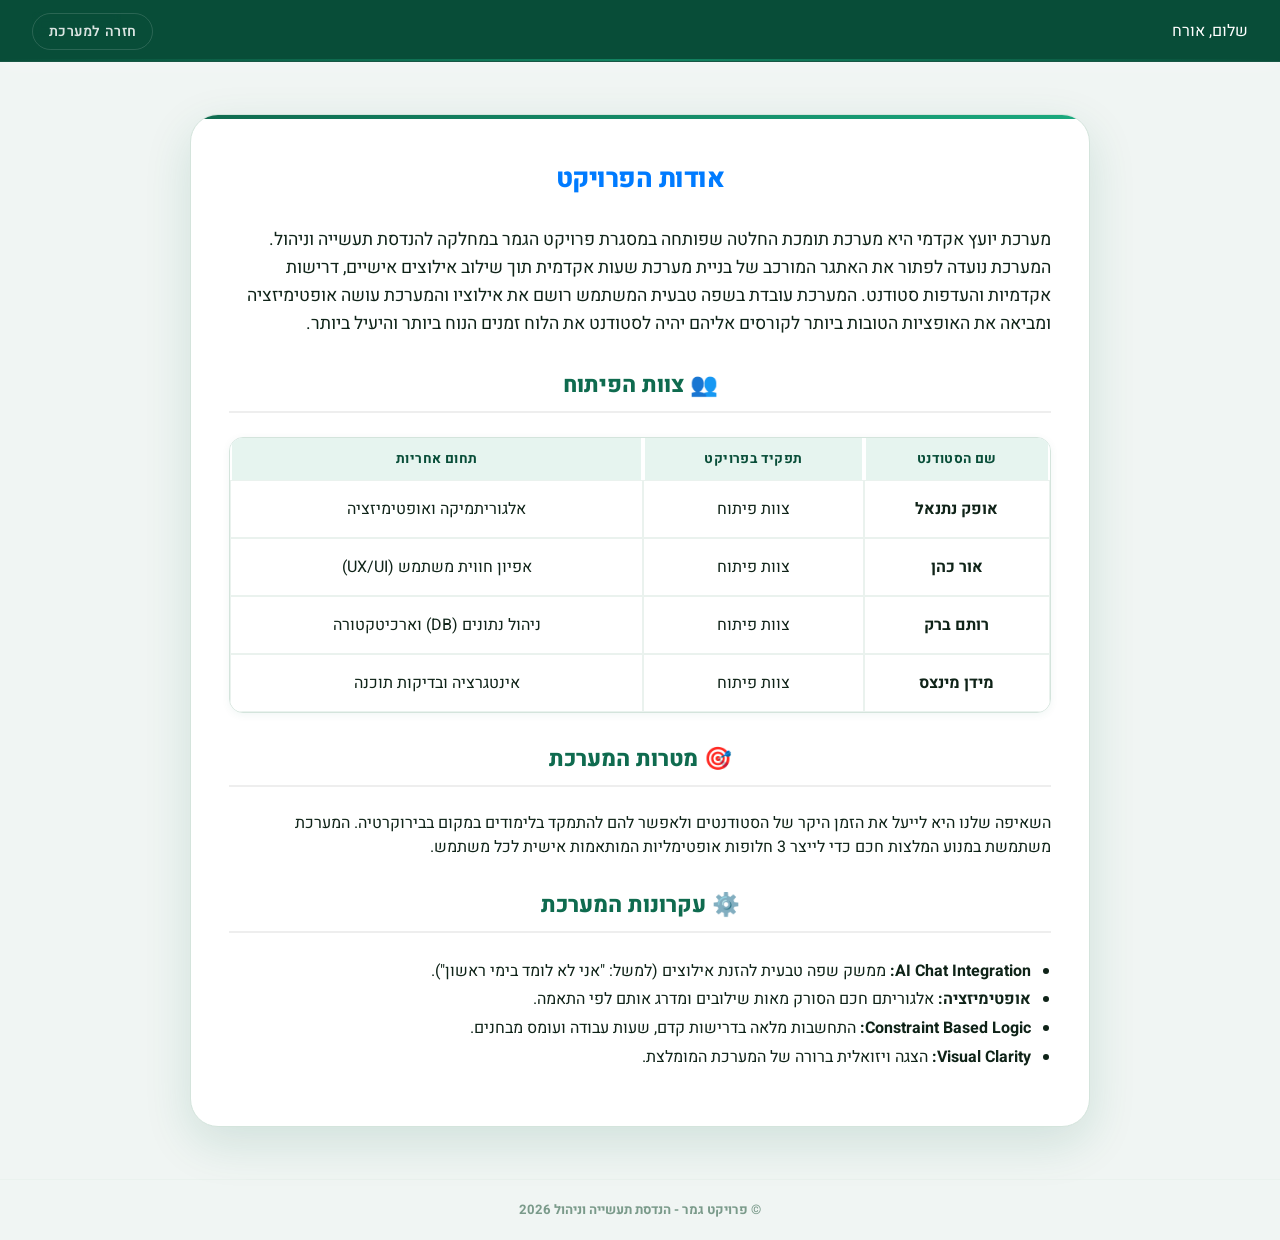
<file: about.html>
<!DOCTYPE html>
<html lang="he" dir="rtl">
<head>
    <meta charset="UTF-8">
    <meta name="viewport" content="width=device-width, initial-scale=1.0">
    <title>אודות המערכת</title>
    <link rel="stylesheet" href="style.css">
</head>
<body>

<div class="navbar">
    <div>שלום, אורח</span></div>
    <div class="nav-links">
        <a href="index.html"> חזרה למערכת</a>
    </div>
</div>

<div class="auth-box" style="max-width: 900px; text-align: right;">
    <h2 style="text-align: center; color: #007bff;">אודות הפרויקט</h2>

    <section style="margin-bottom: 30px;">
        <p style="font-size: 1.1em; line-height: 1.6;">
            מערכת יועץ אקדמי היא מערכת תומכת החלטה שפותחה במסגרת פרויקט הגמר במחלקה להנדסת תעשייה וניהול.
המערכת נועדה לפתור את האתגר המורכב של בניית מערכת שעות אקדמית תוך שילוב אילוצים אישיים, דרישות אקדמיות והעדפות סטודנט.
המערכת עובדת בשפה טבעית המשתמש רושם את אילוציו והמערכת עושה אופטימיזציה ומביאה את האופציות הטובות ביותר לקורסים אליהם יהיה לסטודנט את הלוח זמנים הנוח ביותר והיעיל ביותר.

        </p>
    </section>

    <section style="margin-bottom: 30px;">
        <h3 style="border-bottom: 2px solid #eee; padding-bottom: 10px;">👥 צוות הפיתוח</h3>
        <table class="schedule-table" style="width: 100%; margin-top: 15px;">
            <thead>
                <tr style="background-color: #f0f8ff;">
                    <th>שם הסטודנט</th>
                    <th>תפקיד בפרויקט</th>
                    <th>תחום אחריות</th>
                </tr>
            </thead>
            <tbody>
                <tr>
                    <td><strong>אופק נתנאל</strong></td>
                    <td>צוות פיתוח</td>
                    <td>אלגוריתמיקה ואופטימיזציה</td>
                </tr>
                <tr>
                    <td><strong>אור כהן</strong></td>
                    <td>צוות פיתוח</td>
                    <td>אפיון חווית משתמש (UX/UI)</td>
                </tr>
                <tr>
                    <td><strong>רותם ברק</strong></td>
                    <td>צוות פיתוח</td>
                    <td>ניהול נתונים (DB) וארכיטקטורה</td>
                </tr>
                <tr>
                    <td><strong>מידן מינצס</strong></td>
                    <td>צוות פיתוח</td>
                    <td>אינטגרציה ובדיקות תוכנה</td>
                </tr>
            </tbody>
        </table>
    </section>

    <section style="margin-bottom: 30px;">
        <h3 style="border-bottom: 2px solid #eee; padding-bottom: 10px;">🎯 מטרות המערכת</h3>
        <p>
            השאיפה שלנו היא לייעל את הזמן היקר של הסטודנטים ולאפשר להם להתמקד בלימודים במקום בבירוקרטיה.
            המערכת משתמשת במנוע המלצות חכם כדי לייצר 3 חלופות אופטימליות המותאמות אישית לכל משתמש.
        </p>
    </section>

    <section>
        <h3 style="border-bottom: 2px solid #eee; padding-bottom: 10px;">⚙️ עקרונות המערכת</h3>
        <ul style="list-style-type: disc; padding-right: 20px; line-height: 1.8;">
            <li><strong>AI Chat Integration:</strong> ממשק שפה טבעית להזנת אילוצים (למשל: "אני לא לומד בימי ראשון").</li>
            <li><strong>אופטימיזציה:</strong> אלגוריתם חכם הסורק מאות שילובים ומדרג אותם לפי התאמה.</li>
            <li><strong>Constraint Based Logic:</strong> התחשבות מלאה בדרישות קדם, שעות עבודה ועומס מבחנים.</li>
            <li><strong>Visual Clarity:</strong> הצגה ויזואלית ברורה של המערכת המומלצת.</li>
        </ul>
    </section>
</div>

<footer class="site-footer">
    <p><strong>© פרויקט גמר - הנדסת תעשייה וניהול 2026</strong></p>
</footer>

</body>
</html>
</file>
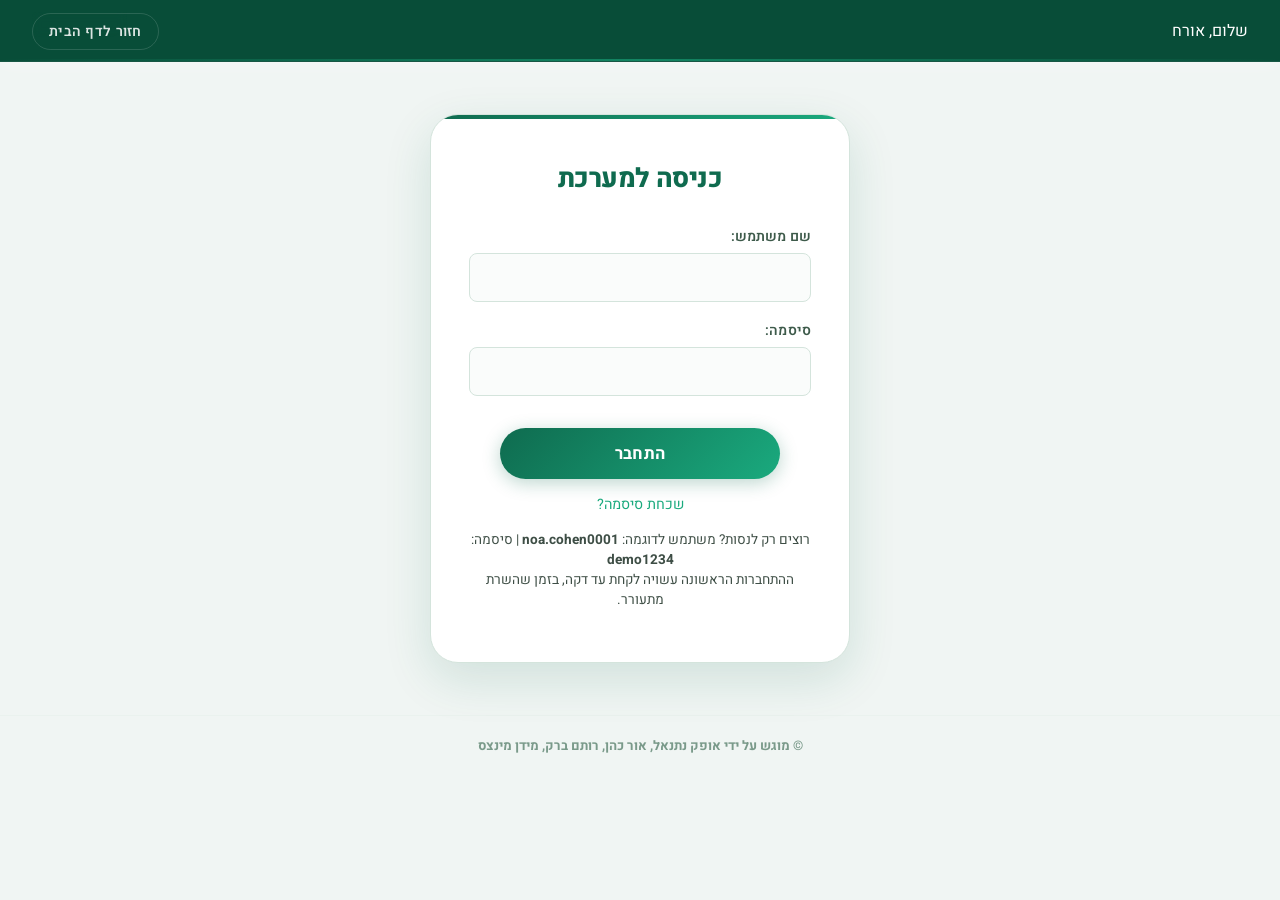
<file: dashboard.html>
<!DOCTYPE html>
<html lang="he" dir="rtl">
<head>
    <meta charset="UTF-8">
    <meta name="viewport" content="width=device-width, initial-scale=1.0">
    <title>מערכת המלצה</title>
    <link rel="stylesheet" href="style.css">
    <script src="config.js"></script>
</head>
<body>

<div class="navbar" style="position: relative;">
    <div style="display: flex; align-items: center; gap: 15px;">
        <button onclick="document.getElementById('history-sidebar').style.right = '0';" style="background: none; border: none; font-size: 28px; cursor: pointer; color: white; padding: 0; line-height: 1; transition: 0.2s;" onmouseover="this.style.color='#a7f3d0'" onmouseout="this.style.color='white'">
            ☰
        </button>
        <div style="font-size: 16px;">
            שלום, <span id="student-greeting" style="font-weight: bold;">טוען נתונים...</span>
        </div>
    </div>

    <div style="position: absolute; left: 50%; transform: translateX(-50%); font-size: 1.25rem; font-weight: bold; white-space: nowrap;">
        Easy Schedule - מערכת המלצה אקדמית חכמה
    </div>

    <div class="nav-links" style="z-index: 2; display: flex; gap: 15px; align-items: center;">
    <a href="analytics.html" style="display: flex; align-items: center; gap: 8px; text-decoration: none; color: white; font-size: 16px; padding: 6px 12px; border-radius: 8px; transition: 0.2s;" onmouseover="this.style.backgroundColor='rgba(255, 255, 255, 0.15)'" onmouseout="this.style.backgroundColor='transparent'">
        אנליטיקה
    </a>
    <a href="profile.html" style="display: flex; align-items: center; gap: 8px; text-decoration: none; color: white; font-size: 16px; padding: 6px 12px; border-radius: 8px; transition: 0.2s;" onmouseover="this.style.backgroundColor='rgba(255, 255, 255, 0.15)'" onmouseout="this.style.backgroundColor='transparent'">
        אזור אישי 
    </a>
    <a href="#" onclick="handleLogout()" style="display: flex; align-items: center; gap: 8px; text-decoration: none; color: white; font-size: 16px; padding: 6px 12px; border-radius: 8px; transition: 0.2s;" onmouseover="this.style.backgroundColor='rgba(255, 255, 255, 0.15)'" onmouseout="this.style.backgroundColor='transparent'">
        יציאה
        <svg xmlns="http://www.w3.org/2000/svg" width="20" height="20" viewBox="0 0 24 24" fill="none" stroke="currentColor" stroke-width="2" stroke-linecap="round" stroke-linejoin="round">
            <path d="M15 3h4a2 2 0 0 1 2 2v14a2 2 0 0 1-2 2h-4"></path>
            <polyline points="8 17 3 12 8 7"></polyline>
            <line x1="3" y1="12" x2="15" y2="12"></line>
        </svg>
    </a>
</div>
</div>
<div class="main-container">

    <div id="chat-section" class="chat-container full-screen" style="background-color: #ffffff;">
    <div class="chat-inner-wrapper" style="width: 100%; height: 100%; display: flex; flex-direction: column;">
        
        <div style="position: relative; margin-bottom: 25px; display: flex; flex-direction: column; align-items: center;">
            <button id="expand-chat-btn" onclick="toggleChatFullScreen()" style="display: none; position: absolute; left: 0; top: 0; background: #ffffff; color: var(--primary-green); border: 1px solid #e2e8f0; border-radius: 8px; width: 36px; height: 36px; font-size: 18px; cursor: pointer; align-items: center; justify-content: center; transition: 0.2s; box-shadow: 0 1px 3px rgba(0,0,0,0.03);" title="הגדל למסך מלא" onmouseover="this.style.background='#f8fafc'" onmouseout="this.style.background='#ffffff'">
    ⛶
</button>

            <h3 style="margin: 0 0 10px 0; color: var(--text-main); font-size: 16px; font-weight: bold;">בחר סמסטר</h3>

            <div class="semester-buttons-group" style="display: flex; gap: 5px; justify-content: center; background: #ffffff; padding: 5px; border-radius: 12px; border: 1px solid #e2e8f0; width: fit-content;">
                <button class="semester-btn active" onclick="setSemester('א', this)" style="border: none; margin: 0; padding: 10px 24px;">סמסטר א'</button>
                <button class="semester-btn" onclick="setSemester('ב', this)" style="border: none; margin: 0; padding: 10px 24px;">סמסטר ב'</button>
                <button class="semester-btn" onclick="setSemester('קיץ', this)" style="border: none; margin: 0; padding: 10px 24px;">סמסטר קיץ</button>
            </div>
        </div>           
            <div id="chat-history" class="chat-history">
                <div class="message system-message" style="background:#e3f2fd; padding:10px; border-radius:8px;">
                   שלום אני צ'אמפר הצ'אט בוט האישי שלך  <br>
                    מתי אתה מעדיף ללמוד? האם יש ימים שאתה עובד בהם?
                </div>
            </div>

            <div class="chat-input-area" style="display: flex; gap: 12px; align-items: center; background: #ffffff; padding: 8px 12px; border-radius: 16px; border: 1px solid #e2e8f0; margin-top: auto;">
                <textarea id="user-input" placeholder="תכתוב/י כאן את האילוצים..." style="flex-grow: 1; border: none; background: #f8fafc; padding: 15px 20px; border-radius: 12px; resize: none; outline: none; font-family: inherit; font-size: 15px; height: 50px; box-sizing: border-box;"></textarea>
                
                <button onclick="addMessage()" style="background-color: var(--primary-green); color: white; border: none; border-radius: 12px; width: 50px; height: 50px; display: flex; justify-content: center; align-items: center; cursor: pointer; transition: 0.2s; padding: 0;" onmouseover="this.style.backgroundColor='var(--secondary-green)'" onmouseout="this.style.backgroundColor='var(--primary-green)'">
                    <svg xmlns="http://www.w3.org/2000/svg" width="22" height="22" viewBox="0 0 24 24" fill="none" stroke="currentColor" stroke-width="2" stroke-linecap="round" stroke-linejoin="round" style="transform: scaleX(-1); margin-right: 3px;">
                        <line x1="22" y1="2" x2="11" y2="13"></line>
                        <polygon points="22 2 15 22 11 13 2 9 22 2"></polygon>
                    </svg>
                </button>
            </div>

            <button id="generate-btn" class="generate-btn" onclick="showSchedule()" style="display: none;">
            </button>
        </div>
    </div>

    <div id="schedule-section" class="schedule-container hidden">
        
<div style="position: relative; margin-bottom: 25px; display: flex; flex-direction: column; align-items: center;">
            
            <button id="expand-schedule-btn" onclick="toggleScheduleFullScreen()" style="position: absolute; left: 0; top: 0; background: #ffffff; color: var(--primary-green); border: 1px solid #e2e8f0; border-radius: 8px; width: 36px; height: 36px; font-size: 18px; cursor: pointer; display: flex; align-items: center; justify-content: center; transition: 0.2s; box-shadow: 0 1px 3px rgba(0,0,0,0.03);" title="הגדל למסך מלא" onmouseover="this.style.background='#f8fafc'" onmouseout="this.style.background='#ffffff'">
    ⛶
</button>
            
            <div style="background-color: rgba(21, 122, 92, 0.1); border: 1px solid rgba(21, 122, 92, 0.2); color: var(--primary-green); padding: 8px 30px; border-radius: 50px; font-weight: bold; font-size: 18px; margin-bottom: 20px;">
                בחר את החלופה המועדפת עליך
            </div>

            <div class="alternatives-tabs">
                <button id="tab-alt1" class="tab-button active" onclick="showAlternative('alt1')">חלופה 1</button>
                <button id="tab-alt2" class="tab-button" onclick="showAlternative('alt2')">חלופה 2</button>
                <button id="tab-alt3" class="tab-button" onclick="showAlternative('alt3')">חלופה 3</button>
            </div>
            
        </div>

        <div id="alt1" class="alternative-content active"></div>    
        <div id="alt2" class="alternative-content"></div>
        <div id="alt3" class="alternative-content"></div>

<div class="load-summary-panel" style="margin-top: 30px; background: transparent; padding: 0; border: none; box-shadow: none;">
            
            <div style="background: #ffffff; border-radius: 12px; border: 1px solid #e2e8f0; margin-bottom: 20px; overflow: hidden;">
                <div style="padding: 12px 20px; border-bottom: 1px solid #bfdbfe; display: flex; align-items: center; justify-content: space-between; background: #eff6ff;">
    <h4 style="margin: 0; font-size: 15px; color: #1e293b; font-weight: bold; display: flex; align-items: center; gap: 8px;">
        <svg xmlns="http://www.w3.org/2000/svg" width="18" height="18" viewBox="0 0 24 24" fill="none" stroke="#2563eb" stroke-width="2" stroke-linecap="round" stroke-linejoin="round"><path d="M4 19.5v-15A2.5 2.5 0 0 1 6.5 2H20v20H6.5a2.5 2.5 0 0 1 0-5H20"/></svg>
        הרכב ציון בקורסים
        <span id="grades-course-count" style="font-size: 14px; font-weight: 600; color: #2563eb; margin-right: 5px;"></span>
    </h4>
</div>
                <div style="overflow-x: auto;">
                    <table style="width: 100%; border-collapse: collapse; text-align: right;">
                        <thead>
                            <tr style="border-bottom: 1px solid #e2e8f0; background: #ffffff;">
                                <th style="padding: 15px 20px; color: #1e293b; font-weight: bold; font-size: 13px;">קורס</th>
                                <th style="padding: 15px; color: #1e293b; font-weight: bold; font-size: 13px; text-align: center;">נ"ז</th>
                                <th style="padding: 15px; color: #1e293b; font-weight: bold; font-size: 13px; text-align: center;"><svg style="vertical-align: middle; margin-left: 4px;" xmlns="http://www.w3.org/2000/svg" width="14" height="14" viewBox="0 0 24 24" fill="none" stroke="currentColor" stroke-width="2" stroke-linecap="round" stroke-linejoin="round"><path d="M14 2H6a2 2 0 0 0-2 2v16a2 2 0 0 0 2 2h12a2 2 0 0 0 2-2V8z"></path><polyline points="14 2 14 8 20 8"></polyline><line x1="16" y1="13" x2="8" y2="13"></line><line x1="16" y1="17" x2="8" y2="17"></line><polyline points="10 9 9 9 8 9"></polyline></svg> מבחן סופי</th>
                                <th style="padding: 15px; color: #1e293b; font-weight: bold; font-size: 13px; text-align: center;"><svg style="vertical-align: middle; margin-left: 4px;" xmlns="http://www.w3.org/2000/svg" width="14" height="14" viewBox="0 0 24 24" fill="none" stroke="currentColor" stroke-width="2" stroke-linecap="round" stroke-linejoin="round"><path d="M14 2H6a2 2 0 0 0-2 2v16a2 2 0 0 0 2 2h12a2 2 0 0 0 2-2V8z"></path><polyline points="14 2 14 8 20 8"></polyline><line x1="16" y1="13" x2="8" y2="13"></line><line x1="16" y1="17" x2="8" y2="17"></line><polyline points="10 9 9 9 8 9"></polyline></svg> בוחן אמצע</th>
                                <th style="padding: 15px; color: #1e293b; font-weight: bold; font-size: 13px; text-align: center;"><svg style="vertical-align: middle; margin-left: 4px;" xmlns="http://www.w3.org/2000/svg" width="14" height="14" viewBox="0 0 24 24" fill="none" stroke="currentColor" stroke-width="2" stroke-linecap="round" stroke-linejoin="round"><path d="M14.7 6.3a1 1 0 0 0 0 1.4l1.6 1.6a1 1 0 0 0 1.4 0l3.77-3.77a6 6 0 0 1-7.94 7.94l-6.91 6.91a2.12 2.12 0 0 1-3-3l6.91-6.91a6 6 0 0 1 7.94-7.94l-3.76 3.76z"></path></svg>פרויקט</th>
                                <th style="padding: 15px; color: #1e293b; font-weight: bold; font-size: 13px; text-align: center;"><svg style="vertical-align: middle; margin-left: 4px;" xmlns="http://www.w3.org/2000/svg" width="14" height="14" viewBox="0 0 24 24" fill="none" stroke="currentColor" stroke-width="2" stroke-linecap="round" stroke-linejoin="round"><path d="M16 4h2a2 2 0 0 1 2 2v14a2 2 0 0 1-2 2H6a2 2 0 0 1-2-2V6a2 2 0 0 1 2-2h2"></path><rect x="8" y="2" width="8" height="4" rx="1" ry="1"></rect></svg> מטלות</th>
                            </tr>
                        </thead>
                        <tbody id="grades-table-body"></tbody>
                    </table>
                </div>
            </div>

            <div style="background: #ffffff; border-radius: 12px; border: 1px solid #e2e8f0; overflow: hidden;">
                <div style="padding: 12px 20px; border-bottom: 1px solid #e2e8f0; display: flex; align-items: center; justify-content: space-between; background: #fffafb;">
                    <h4 style="margin: 0; font-size: 15px; color: #080808; font-weight: bold; display: flex; align-items: center; gap: 8px;">
                        <svg xmlns="http://www.w3.org/2000/svg" width="18" height="18" viewBox="0 0 24 24" fill="none" stroke="currentColor" stroke-width="2" stroke-linecap="round" stroke-linejoin="round"><rect x="3" y="4" width="18" height="18" rx="2" ry="2"></rect><line x1="16" y1="2" x2="16" y2="6"></line><line x1="8" y1="2" x2="8" y2="6"></line><line x1="3" y1="10" x2="21" y2="10"></line></svg>
                        לוח מבחנים
                        <span id="exams-course-count" style="font-size: 14px; font-weight: 600; color: #e11d48; margin-right: 5px;"></span>
                    </h4>
                </div>
                <div style="overflow-x: auto;">
                    <table style="width: 100%; border-collapse: collapse; text-align: right;">
                       <thead>
                            <tr style="border-bottom: 1px solid #e2e8f0; background: #ffffff;">
                                <th style="padding: 15px 20px; color: #1e293b; font-weight: bold; font-size: 13px;">קורס</th>
                                <th style="padding: 15px; color: #1e293b; font-weight: bold; font-size: 13px; text-align: center;"><svg style="vertical-align: middle; margin-left: 4px;" xmlns="http://www.w3.org/2000/svg" width="14" height="14" viewBox="0 0 24 24" fill="none" stroke="currentColor" stroke-width="2" stroke-linecap="round" stroke-linejoin="round"><path d="M12 20h9"></path><path d="M16.5 3.5a2.121 2.121 0 0 1 3 3L7 19l-4 1 1-4L16.5 3.5z"></path></svg> מועד א'</th>
                                <th style="padding: 15px; color: #1e293b; font-weight: bold; font-size: 13px; text-align: center;"><svg style="vertical-align: middle; margin-left: 4px;" xmlns="http://www.w3.org/2000/svg" width="14" height="14" viewBox="0 0 24 24" fill="none" stroke="currentColor" stroke-width="2" stroke-linecap="round" stroke-linejoin="round"><circle cx="12" cy="12" r="10"></circle><polyline points="12 6 12 12 16 14"></polyline></svg> מרווח</th>
                                <th style="padding: 15px; color: #1e293b; font-weight: bold; font-size: 13px; text-align: center;"><svg style="vertical-align: middle; margin-left: 4px;" xmlns="http://www.w3.org/2000/svg" width="14" height="14" viewBox="0 0 24 24" fill="none" stroke="currentColor" stroke-width="2" stroke-linecap="round" stroke-linejoin="round"><path d="M12 20h9"></path><path d="M16.5 3.5a2.121 2.121 0 0 1 3 3L7 19l-4 1 1-4L16.5 3.5z"></path></svg> מועד ב'</th>
                                <th style="padding: 15px; color: #1e293b; font-weight: bold; font-size: 13px; text-align: center;"><svg style="vertical-align: middle; margin-left: 4px;" xmlns="http://www.w3.org/2000/svg" width="14" height="14" viewBox="0 0 24 24" fill="none" stroke="currentColor" stroke-width="2" stroke-linecap="round" stroke-linejoin="round"><circle cx="12" cy="12" r="10"></circle><polyline points="12 6 12 12 16 14"></polyline></svg> מרווח</th>
                            </tr>
                        </thead>
                        <tbody id="exams-table-body"></tbody>
                    </table>
                </div>
            </div>
        </div>

    </div> </div>
    <div id="history-sidebar" style="width: 280px; background-color: #1e1e1e; border-left: 1px solid #333; padding: 15px; height: 100vh; position: fixed; right: -320px; top: 0; overflow-y: auto; font-family: Arial, sans-serif; z-index: 2000; transition: right 0.3s ease-in-out; color: #e0e0e0; box-shadow: -5px 0 15px rgba(0,0,0,0.5);" dir="rtl">

    <button onclick="document.getElementById('history-sidebar').style.right = '-320px';" style="background: none; border: none; font-size: 1.8rem; cursor: pointer; float: left; color: #888; transition: 0.2s;" onmouseover="this.style.color='#fff'" onmouseout="this.style.color='#888'">
        &times;
    </button>

   <h3 style="margin-top: 10px; color: #fff; font-size: 1.1rem; border-bottom: 1px solid #333; padding-bottom: 15px; margin-bottom: 20px; text-align: center;">
        <span style="font-size: 1.2rem; margin-left: 5px;"></span> צ'אטים קודמים
    </h3>

    <button onclick="startNewSession()" style="width: 100%; background-color: var(--primary-green); color: white; border: none; padding: 12px; border-radius: 8px; font-weight: bold; font-size: 15px; cursor: pointer; transition: 0.2s; margin-bottom: 20px;" onmouseover="this.style.backgroundColor='var(--secondary-green)'" onmouseout="this.style.backgroundColor='var(--primary-green)'">
    שיחה חדשה
</button>

    <ul id="history-list" style="list-style-type: none; padding: 0; margin: 0;">
        <li style="background-color: transparent; border-radius: 8px; padding: 12px; margin-bottom: 5px; cursor: pointer; transition: background 0.2s;" onmouseover="this.style.backgroundColor='#333'" onmouseout="this.style.backgroundColor='transparent'">
            <div style="color: #e0e0e0; font-size: 0.95rem; white-space: nowrap; overflow: hidden; text-overflow: ellipsis;">
                 בניית מערכת - אופציה א'
            </div>
            <div style="font-size: 0.75rem; color: #888; margin-top: 5px;">היום, 14:30</div>
        </li>

        <li style="background-color: transparent; border-radius: 8px; padding: 12px; margin-bottom: 5px; cursor: pointer; transition: background 0.2s;" onmouseover="this.style.backgroundColor='#333'" onmouseout="this.style.backgroundColor='transparent'">
            <div style="color: #e0e0e0; font-size: 0.95rem; white-space: nowrap; overflow: hidden; text-overflow: ellipsis;">
                 מערכת סמסטר ב'
            </div>
            <div style="font-size: 0.75rem; color: #888; margin-top: 5px;">24/02/2026</div>
        </li>
    </ul>
</div>
 <script>
// --- 1. ארון התיקיות שלנו: ניהול נפרד לכל סמסטר ---
    let currentSemester = 1;

    let semesterData = {
        1: { history: [], chatHTML: `<div style="text-align: center; margin-top: 0px;"><h3 style="color: var(--primary-green); font-size: 20px; margin-bottom: 8px;">היי, אני העוזר שלך לסמסטר א'</h3><p style="color: var(--text-muted); font-size: 16px; margin-top: 0;">ספר לי על האילוצים שלך ואבנה לך מערכת</p></div>`, schedulesData: null, titles: null, sessionId: null },
        2: { history: [], chatHTML: `<div style="text-align: center; margin-top: 0px;"><h3 style="color: var(--primary-green); font-size: 20px; margin-bottom: 8px;">היי, אני העוזר שלך לסמסטר ב'</h3><p style="color: var(--text-muted); font-size: 16px; margin-top: 0;">ספר לי על האילוצים שלך ואבנה לך מערכת</p></div>`, schedulesData: null, titles: null, sessionId: null },
        3: { history: [], chatHTML: `<div style="text-align: center; margin-top: 0px;"><h3 style="color: var(--primary-green); font-size: 20px; margin-bottom: 8px;">היי, אני העוזר שלך לסמסטר קיץ</h3><p style="color: var(--text-muted); font-size: 16px; margin-top: 0;">ספר לי על האילוצים שלך ואבנה לך מערכת</p></div>`, schedulesData: null, titles: null, sessionId: null }
    };

    function setSemester(semName, btnElement) {
        const historyDiv = document.getElementById('chat-history');
        semesterData[currentSemester].chatHTML = historyDiv.innerHTML;

        if (semName === 'א') currentSemester = 1;
        else if (semName === 'ב') currentSemester = 2;
        else if (semName === 'קיץ') currentSemester = 3;

        document.querySelectorAll('.semester-btn').forEach(btn => btn.classList.remove('active'));
        btnElement.classList.add('active');

        historyDiv.innerHTML = semesterData[currentSemester].chatHTML;
        historyDiv.scrollTop = historyDiv.scrollHeight;

        const data = semesterData[currentSemester].schedulesData;
        
        // אם יש מערכת שמורה לסמסטר הזה - מציגים אותה (מסך מפוצל)
        if (data) {
            const currentTitles = semesterData[currentSemester].titles;
            if (currentTitles) {
                document.getElementById('tab-alt1').innerText = currentTitles.alt1 || "חלופה 1";
                document.getElementById('tab-alt2').innerText = currentTitles.alt2 || "חלופה 2";
                document.getElementById('tab-alt3').innerText = currentTitles.alt3 || "חלופה 3";
            }
            if (data.alt1) renderScheduleTable(data.alt1, 'alt1');
            if (data.alt2) renderScheduleTable(data.alt2, 'alt2');
            if (data.alt3) renderScheduleTable(data.alt3, 'alt3');
            renderGrades(semesterData[currentSemester].gradesData || []);
            renderExams(semesterData[currentSemester].examsData || []);
            showSchedule();
            showAlternative('alt1');
        } 
        // אם אין מערכת לסמסטר הזה (שיחה חדשה) - ממרכזים את הצ'אט!
        else {
            const scheduleSection = document.getElementById('schedule-section');
            const chatSection = document.getElementById('chat-section');
            const generateBtn = document.getElementById('generate-btn');
            const container = document.querySelector('.main-container');
            const resizer = document.getElementById('drag-resizer');
            const expandBtn = document.getElementById('expand-chat-btn');
            
            if (generateBtn) {
                generateBtn.innerHTML = "✨ סיימתי, צור לי מערכת!";
                generateBtn.style.background = "var(--primary-green)";
            }
            
            // מעלים כפתורי הרחבה
            if (expandBtn) expandBtn.style.display = 'none';

            // מבטל את הפיצול ומעלים את המערכת ופס הגרירה
            if (container) container.style.display = 'block'; 
            if (scheduleSection) scheduleSection.style.display = 'none';
            if (resizer) resizer.style.display = 'none';

            // ממרכז את הצ'אט
            if (chatSection) {
                chatSection.style.display = 'block';
                chatSection.style.width = '100%';
                chatSection.style.maxWidth = '800px'; 
                chatSection.style.margin = '0 auto'; 
                chatSection.style.minWidth = '0';
            }
        }
        
        // מעדכן את תפריט ההיסטוריה השחור כך שיציג רק את השיחות של הסמסטר שנבחר
        if (typeof renderHistoryList === 'function') {
            renderHistoryList(); 
        }
    }

  function showSchedule() {
        const scheduleSection = document.getElementById('schedule-section');
        const chatSection = document.getElementById('chat-section');
        const generateBtn = document.getElementById('generate-btn');
        
        // מוודאים שאנחנו מסירים מחלקות CSS שאולי מפריעות
        chatSection.classList.remove('full-screen');
        chatSection.classList.remove('hidden');
        scheduleSection.classList.remove('hidden');
        scheduleSection.classList.remove('full-screen');
        
        // קוראים לפונקציית האיפוס שמנקה שינויים מהכפתורים
        resetSplitScreen();

        if (generateBtn) generateBtn.style.background = "#6c757d";

        // מציגים את שני הכפתורים
        const expandChatBtn = document.getElementById('expand-chat-btn');
        if (expandChatBtn) expandChatBtn.style.display = 'flex';

        const expandScheduleBtn = document.getElementById('expand-schedule-btn');
        if (expandScheduleBtn) expandScheduleBtn.style.display = 'flex';
    }

    function showAlternative(id) {
        document.querySelectorAll('.alternative-content').forEach(d => d.classList.remove('active'));
        document.querySelectorAll('.tab-button').forEach(b => b.classList.remove('active'));
        const selectedContent = document.getElementById(id);
        if (selectedContent) selectedContent.classList.add('active');
        const tabButton = document.getElementById('tab-' + id);
        if (tabButton) tabButton.classList.add('active');
    }

   async function sendToGemini(text) {
        try {
            let currentStudentId = null;
            const storedUser = localStorage.getItem('currentUser');
            if (storedUser) {
                const user = JSON.parse(storedUser);
                currentStudentId = user.student_id || user.id || user.studentId; 
            }

            const response = await fetch(`${API_BASE}/api/chat`, {
                method: 'POST',
                headers: { 'Content-Type': 'application/json' },
                body: JSON.stringify({ 
                    message: text,
                    history: semesterData[currentSemester].history, 
                    semester: currentSemester,
                    student_id: currentStudentId ? parseInt(currentStudentId) : null,
                    session_id: semesterData[currentSemester].sessionId
                })
            });

            if (!response.ok) return { reply: "מתנצל, עומס זמני", session_id: null };
            
            // --- התיקון מתחיל כאן ---
            const data = await response.json(); // שומרים את התשובה במשתנה במקום להחזיר מיד
            
            // בודקים אם לפני ההודעה הזו לא היה לנו מזהה (כלומר - זו ההודעה הראשונה בשיחה החדשה!)
            const isNewSession = !semesterData[currentSemester].sessionId;
            
            if (isNewSession && data.session_id && currentStudentId) {
                // מושכים ברקע את היסטוריית השיחות המעודכנת
                fetch(`${API_BASE}/api/history/${currentStudentId}`)
                    .then(res => res.json())
                    .then(sessions => {
                        if (typeof renderHistoryList === 'function') {
                            renderHistoryList(sessions); 
                            
                            // --- הפתרון: השהיה קטנטנה כדי שהדפדפן יספיק לצייר את השורה ---
                            setTimeout(() => {
                                // קודם נוודא ששום שורה אחרת לא מסומנת
                                document.querySelectorAll('.history-list-item').forEach(li => {
                                    li.style.backgroundColor = 'transparent';
                                    li.style.borderRightColor = 'transparent';
                                });
                                
                                // עכשיו נמצא את השיחה החדשה ונצבע אותה בדיוק כמו בתמונה!
                                const activeItem = document.getElementById(`history-item-${data.session_id}`);
                                if (activeItem) {
                                    activeItem.style.backgroundColor = '#333';
                                    activeItem.style.borderRightColor = 'var(--primary-green)';
                                }
                            }, 50); // 50 אלפיות השנייה עושות את כל ההבדל
                            // -------------------------------------------------------------
                        }
                    })
                    .catch(err => console.error("שגיאה ברענון היסטוריה:", err));
            }
            
            return data; // מחזירים את התשובה להמשך הטיפול הרגיל
            // --- התיקון מסתיים כאן ---

        } catch (error) {
            return { reply: "שגיאת תקשורת.", session_id: null };
        }
    }

    async function addMessage() {
        const input = document.getElementById('user-input');
        const historyDiv = document.getElementById('chat-history');
        const userText = input.value;

        if(!userText) return; 

       const userMsg = document.createElement('div');
        userMsg.className = 'message user-message';
        userMsg.innerText = userText;
        historyDiv.appendChild(userMsg);
        
        input.value = "";
        historyDiv.scrollTop = historyDiv.scrollHeight;

        const loadingMsg = document.createElement('div');
        loadingMsg.innerText = "מקליד...";
        loadingMsg.style.cssText = "color:#888; font-size:12px;";
        historyDiv.appendChild(loadingMsg);

        const serverData = await sendToGemini(userText);
        const botReply = serverData.reply || serverData;
        if (serverData.session_id) semesterData[currentSemester].sessionId = serverData.session_id;

        historyDiv.removeChild(loadingMsg);

        let displayText = botReply; 
        let newSchedules = null; 

        const jsonMatch = botReply.match(/```json([\s\S]*?)```/);
        if (jsonMatch) {
            try {
                const parsedData = JSON.parse(jsonMatch[1].trim()); 
                displayText = parsedData.text || "הנה המערכות שבניתי עבורך:"; 
                newSchedules = parsedData.schedules; 
                
                semesterData[currentSemester].schedulesData = newSchedules;
                semesterData[currentSemester].titles = parsedData.titles;
                semesterData[currentSemester].gradesData = parsedData.gradeDistribution;
                semesterData[currentSemester].examsData = parsedData.exams;

                if (parsedData.gradeDistribution) renderGrades(parsedData.gradeDistribution);
                if (parsedData.exams) renderExams(parsedData.exams);
            } catch (e) {}
        }

        const botMsg = document.createElement('div');
        botMsg.className = 'message system-message';
        botMsg.innerText = displayText; 
        historyDiv.appendChild(botMsg);

        semesterData[currentSemester].history.push({ role: "user", parts: [{ text: userText }] });
        semesterData[currentSemester].history.push({ role: "model", parts: [{ text: botReply }] });
        semesterData[currentSemester].chatHTML = historyDiv.innerHTML;
        historyDiv.scrollTop = historyDiv.scrollHeight;

        if (newSchedules) {
            const currentTitles = semesterData[currentSemester].titles;
            if (currentTitles) {
                document.getElementById('tab-alt1').innerText = currentTitles.alt1 || "חלופה 1";
                document.getElementById('tab-alt2').innerText = currentTitles.alt2 || "חלופה 2";
                document.getElementById('tab-alt3').innerText = currentTitles.alt3 || "חלופה 3";
            }
            if (newSchedules.alt1) renderScheduleTable(newSchedules.alt1, 'alt1');
            if (newSchedules.alt2) renderScheduleTable(newSchedules.alt2, 'alt2');
            if (newSchedules.alt3) renderScheduleTable(newSchedules.alt3, 'alt3');
            showSchedule(); 
            showAlternative('alt1'); 
            if (typeof loadHistorySidebar === 'function') loadHistorySidebar();
        }
    }

   function renderScheduleTable(scheduleData, containerId, isSaved = false) {
        const colors = ['#0d6efd', '#198754', '#6f42c1', '#fd7e14', '#d63384', '#20c997', '#ffc107', '#0dcaf0'];
        const courseColors = {};
        let colorIndex = 0;
        const uniqueCourses = new Set();
        let totalWeeklyHours = 0;

        scheduleData.forEach(item => {
            if (!courseColors[item.courseName]) {
                courseColors[item.courseName] = colors[colorIndex % colors.length];
                colorIndex++;
            }
            uniqueCourses.add(item.courseName);
            const startH = parseInt(item.startTime.split(':')[0], 10);
            const startM = parseInt(item.startTime.split(':')[1], 10);
            const endH = parseInt(item.endTime.split(':')[0], 10);
            const endM = parseInt(item.endTime.split(':')[1], 10);
            const totalMinutes = ((endH * 60) + endM) - ((startH * 60) + startM) + 10;
            totalWeeklyHours += totalMinutes / 60;
        });

        const totalCoursesCount = uniqueCourses.size;
        totalWeeklyHours = Math.round(totalWeeklyHours * 10) / 10;

        let minHour = 24, maxHour = 0;
        scheduleData.forEach(item => {
            const startH = parseInt(item.startTime.split(':')[0], 10);
            const endH = parseInt(item.endTime.split(':')[0], 10);
            const endM = parseInt(item.endTime.split(':')[1], 10);
            const endCeil = Math.ceil(endH + (endM / 60)); 
            if (startH < minHour) minHour = startH;
            if (endCeil > maxHour) maxHour = endCeil; 
        });

        if (minHour === 24) minHour = 8; 
        if (maxHour === 0) maxHour = 20; 

let tableHTML = `
           <div style="background-color: #ffffff; padding: 15px 25px; border-radius: 12px; margin-bottom: 15px; border: 1px solid #e0e0e0; display: flex; justify-content: space-between; align-items: center; box-shadow: 0 4px 12px rgba(0,0,0,0.03);">
                
                <div style="display: flex; align-items: center; gap: 30px;">
                    <div style="display: flex; align-items: center; gap: 8px; color: #555;">
                        <svg xmlns="http://www.w3.org/2000/svg" width="22" height="22" viewBox="0 0 24 24" fill="none" stroke="currentColor" stroke-width="2" stroke-linecap="round" stroke-linejoin="round"><path d="M4 19.5v-15A2.5 2.5 0 0 1 6.5 2H20v20H6.5a2.5 2.5 0 0 1 0-5H20"/></svg>
                        <span style="font-size: 24px; font-weight: bold; color: var(--primary-green);">${totalCoursesCount}</span>
                        <span style="font-size: 16px; font-weight: 500;">קורסים</span>
                    </div>
                    
                    <div style="display: flex; align-items: center; gap: 8px; color: #555;">
                        <svg xmlns="http://www.w3.org/2000/svg" width="22" height="22" viewBox="0 0 24 24" fill="none" stroke="currentColor" stroke-width="2" stroke-linecap="round" stroke-linejoin="round"><circle cx="12" cy="12" r="10"/><polyline points="12 6 12 12 16 14"/></svg>
                        <span style="font-size: 24px; font-weight: bold; color: var(--primary-green);">${totalWeeklyHours}</span>
                        <span style="font-size: 16px; font-weight: 500;">שעות שבועיות</span>
                    </div>
                </div>

                ${isSaved ? `
                <div class="selected-action-group" data-altkey="${containerId}" style="display: flex; gap: 10px; align-items: center;">
                    <button style="display: flex; align-items: center; gap: 8px; background-color: #e8f4ed; color: #157a5c; border: 1px solid #cce5d8; border-radius: 50px; padding: 10px 24px; font-weight: bold; cursor: default; font-size: 15px;">
                        המערכת נבחרה כמועדפת
                        <svg xmlns="http://www.w3.org/2000/svg" width="20" height="20" viewBox="0 0 24 24" fill="none" stroke="currentColor" stroke-width="2" stroke-linecap="round" stroke-linejoin="round"><path d="M22 11.08V12a10 10 0 1 1-5.93-9.14"></path><polyline points="22 4 12 14.01 9 11.01"></polyline></svg>
                    </button>
                    <button onclick="cancelAlternative(this.parentElement, '${containerId}')" style="display: flex; align-items: center; gap: 8px; background-color: #ffffff; color: #64748b; border: 1px solid #e2e8f0; border-radius: 50px; padding: 10px 20px; font-weight: 500; cursor: pointer; transition: 0.2s; font-size: 15px;" onmouseover="this.style.backgroundColor='#f8fafc'" onmouseout="this.style.backgroundColor='#ffffff'">
                        ביטול
                        <svg xmlns="http://www.w3.org/2000/svg" width="18" height="18" viewBox="0 0 24 24" fill="none" stroke="currentColor" stroke-width="2" stroke-linecap="round" stroke-linejoin="round" style="transform: scaleX(-1);"><path d="M3 7v6h6"></path><path d="M21 17a9 9 0 0 0-9-9 9 9 0 0 0-6 2.3L3 13"></path></svg>
                    </button>
                </div>
                ` : `
                <button class="select-alt-button" onclick="chooseAlternative(this, '${containerId}')" style="margin: 0; background-color: var(--primary-green); color: white; border-radius: 50px; padding: 12px 24px; font-weight: bold; border: none; cursor: pointer; transition: 0.2s; font-size: 15px;">
                    סמן כמערכת מועדפת
                </button>
                `}
                
            </div>
            
            <div style="display: flex; justify-content: flex-start; align-items: center; gap: 8px; margin-bottom: 12px; color: #333;">
                <svg xmlns="http://www.w3.org/2000/svg" width="20" height="20" viewBox="0 0 24 24" fill="none" stroke="var(--primary-green)" stroke-width="2" stroke-linecap="round" stroke-linejoin="round"><rect x="3" y="4" width="18" height="18" rx="2" ry="2"></rect><line x1="16" y1="2" x2="16" y2="6"></line><line x1="8" y1="2" x2="8" y2="6"></line><line x1="3" y1="10" x2="21" y2="10"></line></svg>
                <h4 style="margin: 0; font-size: 17px; font-weight: bold;">מערכת שעות שבועית</h4>
            </div>

            <table class="schedule-table" style="border-collapse: collapse; width: 100%;">
                <thead>
                    <tr>
                        <th style="width: 10%; border-bottom: 2px solid #ddd; padding: 10px;">שעה</th>
                        <th style="width: 18%; border-bottom: 2px solid #ddd; padding: 10px;">א'</th>
                        <th style="width: 18%; border-bottom: 2px solid #ddd; padding: 10px;">ב'</th>
                        <th style="width: 18%; border-bottom: 2px solid #ddd; padding: 10px;">ג'</th>
                        <th style="width: 18%; border-bottom: 2px solid #ddd; padding: 10px;">ד'</th>
                        <th style="width: 18%; border-bottom: 2px solid #ddd; padding: 10px;">ה'</th>
                    </tr>
                </thead>
                <tbody>
        `
        ;

        const skipCells = { 1: 0, 2: 0, 3: 0, 4: 0, 5: 0 };

        for (let h = minHour; h < maxHour; h++) {
            const hourString = h.toString().padStart(2, '0');
            const displayTime = `${hourString}:00`;
            tableHTML += `<tr><td style="border: 1px solid #eee; padding: 8px; vertical-align: top; color: #555;">${displayTime}</td>`;
            for (let day = 1; day <= 5; day++) {
                if (skipCells[day] > 0) {
                    skipCells[day]--;
                    continue;
                }
                const courseInSlot = scheduleData.find(c => c.day === day && c.startTime.startsWith(hourString));
                if (courseInSlot) {
                    const bgColor = courseColors[courseInSlot.courseName];
                    const startH_c = parseInt(courseInSlot.startTime.split(':')[0], 10);
                    const endH_c = parseInt(courseInSlot.endTime.split(':')[0], 10);
                    const endM_c = parseInt(courseInSlot.endTime.split(':')[1], 10);
                    const durationInHours = Math.ceil(endH_c + (endM_c / 60)) - startH_c;
                    if (durationInHours > 1) skipCells[day] = durationInHours - 1;

                    const lecturerDisplay = courseInSlot.lecturer && courseInSlot.lecturer.trim() !== "" 
                        ? `<span style="font-size: 0.85em; font-weight: 500; display: block; margin: 3px 0;">${courseInSlot.lecturer}</span>` : "";

                   // --- לוגיקה מתוקנת: סגול ואדום ---
                    let borderStyle = "2px solid white"; // ברירת מחדל
                    let electiveBadge = "";
                    
                    const courseStats = (semesterData[currentSemester].gradesData || []).find(g => 
                        g.courseName && courseInSlot.courseName && 
                        g.courseName.trim() === courseInSlot.courseName.trim()
                    );
                    
                    if (courseStats) {
                        // 1. שליפת נתון הנוכחות (תומך בבוליאני ובמחרוזת)
                        const rawAtt = courseStats.is_attendance_mandatory !== undefined ? 
                                       courseStats.is_attendance_mandatory : courseStats.attendance;
                        
                        // הפיכה למחרוזת לצורך בדיקה נוחה, תוך טיפול בערכים בוליאניים
                        const attendanceVal = String(rawAtt).toLowerCase().trim();
                        
                        // 2. חישוב משקל פרויקט
                        const weightStr = String(courseStats.projectWeight || "0%");
                        const weightNum = parseFloat(weightStr.replace('%', '')) || 0;

                        // --- תנאי הצביעה המתוקנים ---
                        // בדיקה אם זה TRUE (בוליאני או מחרוזת) או מכיל מילים של חובה
                        if (rawAtt === true || attendanceVal === "true" || attendanceVal === "1" || attendanceVal === "כן" || attendanceVal.includes("מלאה") || attendanceVal.includes("חובה")) {
                            borderStyle = "4px solid #ef4444"; // אדום - חובה מלאה
                        } 
                        // אם זה לא אדום, נבדוק אם זה סגול (נוכחות חלקית/פרויקט/או פשוט false בדאטה)
                        else if (attendanceVal.includes("חלקית") || weightNum > 0 || rawAtt === false || attendanceVal === "false") {
                            borderStyle = "4px solid #8b5cf6"; // סגול - חלקית
                        }

                        // 3. סימון קורס בחירה (⭐)
                        if (courseStats.is_elective === true || (courseStats.type && courseStats.type.includes("בחירה"))) {
                            electiveBadge = `<div style="background: rgba(255,255,255,0.2); font-size: 11px; border-radius: 4px; margin-bottom: 4px; display: inline-block; padding: 1px 5px;">⭐ בחירה</div><br>`;
                        }
                    }

                    tableHTML += `<td rowspan="${durationInHours}" style="background-color: ${bgColor}; color: white; border-radius: 6px; padding: 8px; text-align: center; border: ${borderStyle}; box-shadow: 0 2px 10px rgba(0,0,0,0.1); vertical-align: middle;">
                        ${electiveBadge}
                        <strong style="display: block; margin-bottom: 2px;">${courseInSlot.courseName}</strong>
                        <div style="font-size: 0.8em; opacity: 0.9;">${courseInSlot.type}</div>
                        ${lecturerDisplay}
                        <div style="font-size: 0.8em; margin-top: 3px; font-weight: 500;">${courseInSlot.startTime} - ${courseInSlot.endTime}</div>
                    </td>`;
                } else {
                    tableHTML += `<td style="border: 1px solid #eee;"></td>`;
                }
            }
            tableHTML += `</tr>`;
        }

        tableHTML += `
                </tbody>
            </table>
            
            <div style="display: flex; gap: 20px; align-items: center; justify-content: flex-start; margin-top: 15px; margin-bottom: 5px; font-size: 13px; color: #64748b;">
                <div style="display: flex; align-items: center; gap: 6px;">
                    <div style="width: 14px; height: 14px; border-radius: 50%; border: 3px solid #ef4444; box-sizing: border-box;"></div>
                    <span>חובת נוכחות מלאה</span>
                </div>
                <div style="display: flex; align-items: center; gap: 6px;">
                    <div style="width: 14px; height: 14px; border-radius: 50%; border: 3px solid #8b5cf6; box-sizing: border-box;"></div>
                    <span>חובת נוכחות חלקית</span>
                </div>
                <div style="display: flex; align-items: center; gap: 6px;">
                    <svg xmlns="http://www.w3.org/2000/svg" width="16" height="16" viewBox="0 0 24 24" fill="none" stroke="currentColor" stroke-width="2" stroke-linecap="round" stroke-linejoin="round"><polygon points="12 2 15.09 8.26 22 9.27 17 14.14 18.18 21.02 12 17.77 5.82 21.02 7 14.14 2 9.27 8.91 8.26 12 2"></polygon></svg>
                    <span>קורס בחירה</span>
                </div>
            </div>
        `;
        const container = document.getElementById(containerId);
        if (container) container.innerHTML = tableHTML;
    }

function renderGrades(gradesArray) {
        const tbody = document.getElementById('grades-table-body');
        const countSpan = document.getElementById('grades-course-count');
        if (!tbody) return;
        
        if (!gradesArray || gradesArray.length === 0) {
            if(countSpan) countSpan.innerText = '';
            tbody.innerHTML = '<tr><td colspan="7" style="text-align:center; padding: 15px; color:#64748b;">אין נתונים על הרכב הציון</td></tr>';
            return;
        }

        if(countSpan) countSpan.innerText = `${gradesArray.length} קורסים`;

        const parseVal = (val) => {
            if (!val || val === '-') return 0;
            return parseFloat(val.toString().replace('%', '')) || 0;
        };

        gradesArray.sort((a, b) => {
            let diff = parseVal(b.creditPoints) - parseVal(a.creditPoints);
            if (diff !== 0) return diff;
            diff = parseVal(b.finalExamWeight) - parseVal(a.finalExamWeight);
            if (diff !== 0) return diff;
            diff = parseVal(b.projectWeight) - parseVal(a.projectWeight);
            if (diff !== 0) return diff;
            diff = parseVal(b.midExamWeight) - parseVal(a.midExamWeight);
            if (diff !== 0) return diff;
            return parseVal(b.homeworkWeight) - parseVal(a.homeworkWeight);
        });

        // פונקציית עזר ליצירת תוויות ציונים לפי טווחים
        const pillStyle = (val) => {
            const num = parseVal(val);
            if (num === 0) return `<span style="color: #cbd5e1; font-size: 13px;">0%</span>`;
            
            let t;
            if (num >= 80) { // 80-100: אדום
                t = { color: '#ef4444', bg: '#fee2e2', border: '#fca5a5' };
            } else if (num >= 50) { // 50-79: סגול
                t = { color: '#8b5cf6', bg: '#f3e8ff', border: '#d8b4fe' };
            } else if (num >= 20) { // 20-49: ירוק
                t = { color: '#10b981', bg: '#dcfce7', border: '#86efac' };
            } else { // 1-19: כחול
                t = { color: '#3b82f6', bg: '#eff6ff', border: '#bfdbfe' };
            }
            
            return `<span style="display: inline-block; min-width: 45px; border: 1px solid ${t.border}; background: ${t.bg}; color: ${t.color}; padding: 3px 10px; border-radius: 50px; font-weight: 600; font-size: 12px; text-align: center;">${num}%</span>`;
        };

        let html = '';
        gradesArray.forEach((item) => {
            // טיפול בתצוגת נקודות הזכות - בתוך עיגול אפור קטן
            let creditDisplay = '-';
            if (item.creditPoints && item.creditPoints !== 'NaN') {
                creditDisplay = parseFloat(item.creditPoints).toFixed(1);
            }
            const creditPill = `<span style="display: inline-block; min-width: 30px; border: 1px solid #e2e8f0; background: #f8fafc; color: #64748b; padding: 3px 10px; border-radius: 50px; font-weight: 600; font-size: 12px; text-align: center;">${creditDisplay}</span>`;

            html += `<tr style="border-bottom: 1px solid #f8fafc; transition: all 0.2s;" onmouseover="this.style.background='#f8fafc'" onmouseout="this.style.background='transparent'">
                <td style="padding: 15px 20px; color: #0f172a; font-weight: 600; font-size: 13px;">
                    ${item.courseName}
                </td>
                <td style="padding: 15px; text-align: center;">${creditPill}</td>
                <td style="padding: 15px; text-align: center;">${pillStyle(item.finalExamWeight)}</td>
                <td style="padding: 15px; text-align: center;">${pillStyle(item.midExamWeight)}</td>
                <td style="padding: 15px; text-align: center;">${pillStyle(item.projectWeight)}</td>
                <td style="padding: 15px; text-align: center;">${pillStyle(item.homeworkWeight)}</td>
            </tr>`;
        });
        tbody.innerHTML = html;
    }

 function renderExams(examsArray) {
        const tbody = document.getElementById('exams-table-body');
        const countSpan = document.getElementById('exams-course-count');
        if (!tbody) return;

        let processedExams = (examsArray || []).map(e => ({
            courseName: e.courseName,
            dateA: e.dateA || e.date || '',
            dateB: e.dateB || ''
        })).filter(e => {
            const hasValidA = e.dateA && e.dateA.trim() !== '' && e.dateA !== '-' && e.dateA.toUpperCase() !== 'NULL';
            const hasValidB = e.dateB && e.dateB.trim() !== '' && e.dateB !== '-' && e.dateB.toUpperCase() !== 'NULL';
            return hasValidA || hasValidB;
        });

        if (processedExams.length === 0) {
            if(countSpan) countSpan.innerText = '';
            tbody.innerHTML = '<tr><td colspan="5" style="text-align:center; padding: 15px; color:#64748b;">אין מבחנים מתוכננים</td></tr>';
            return;
        }

        if(countSpan) countSpan.innerText = `${processedExams.length} מבחנים`;

        processedExams.sort((a, b) => new Date(a.dateA || '2099-01-01') - new Date(b.dateA || '2099-01-01'));

        const allDatesA = processedExams.map(e => e.dateA).filter(d => d).sort((a,b) => new Date(a) - new Date(b));
        const allDatesB = processedExams.map(e => e.dateB).filter(d => d).sort((a,b) => new Date(a) - new Date(b));

        // 1. מוצאים את התאריך האחרון של מועד א'
        const lastDateA = allDatesA.length > 0 ? allDatesA[allDatesA.length - 1] : null;

        // 2. הפונקציה מקבלת עכשיו פרמטר שלישי - "תאריך קודם חלופי" (לחיבור בין התקופות)
        const getGapAndColor = (currentDate, sortedDatesList, fallbackPrevDate = null) => {
            if (!currentDate) return { text: '—', bg: 'transparent', color: '#cbd5e1', border: 'transparent' };
            const idx = sortedDatesList.indexOf(currentDate);
            
            let prevDate;
            if (idx === 0) {
                if (fallbackPrevDate) {
                    prevDate = fallbackPrevDate; // חישוב הפער ממועד א' האחרון
                } else {
                    return { text: '—', bg: 'transparent', color: '#cbd5e1', border: 'transparent' };
                }
            } else {
                prevDate = sortedDatesList[idx - 1];
            }
            
            const diffTime = Math.abs(new Date(currentDate) - new Date(prevDate));
            const diffDays = Math.ceil(diffTime / (1000 * 60 * 60 * 24));
            
            let bg, color, border;
            if (diffDays <= 2) { bg = '#fee2e2'; color = '#ef4444'; border = '#fca5a5'; } 
            else if (diffDays <= 5) { bg = '#ffedd5'; color = '#f97316'; border = '#fdba74'; } 
            else { bg = '#dcfce7'; color = '#10b981'; border = '#86efac'; } 

            return { text: diffDays + ' ימים', bg, color, border };
        };

        const formatHebrewDate = (dateStr) => {
            if (!dateStr || dateStr.trim() === '-' || dateStr.trim() === '') return '—';
            const d = new Date(dateStr);
            if(isNaN(d)) return dateStr;
            return `${d.getDate()}/${d.getMonth()+1}/${d.getFullYear()}`; // פורמט D/M/YYYY
        };

        let html = '';
        processedExams.forEach(exam => {
            const gapA = getGapAndColor(exam.dateA, allDatesA, null);
            // 3. שולחים את התאריך האחרון של מועד א' בתור נקודת ההתחלה של מועד ב'
            const gapB = getGapAndColor(exam.dateB, allDatesB, lastDateA); 
            
            const badgeA = gapA.text !== '—' ? `<span style="border: 1px solid ${gapA.border}; background: ${gapA.bg}; color: ${gapA.color}; padding: 3px 12px; border-radius: 50px; font-size: 12px; font-weight: 600;">${gapA.text}</span>` : '<span style="color:#cbd5e1;">—</span>';
            const badgeB = gapB.text !== '—' ? `<span style="border: 1px solid ${gapB.border}; background: ${gapB.bg}; color: ${gapB.color}; padding: 3px 12px; border-radius: 50px; font-size: 12px; font-weight: 600;">${gapB.text}</span>` : '<span style="color:#cbd5e1;">—</span>';

            html += `<tr style="border-bottom: 1px solid #f8fafc; transition: all 0.2s;" onmouseover="this.style.background='#f8fafc'" onmouseout="this.style.background='transparent'">
                <td style="padding: 15px 20px; color: #0f172a; font-weight: 600; font-size: 13px;">${exam.courseName}</td>
                <td style="padding: 15px; color: #475569; font-size: 13px; text-align: center;">${formatHebrewDate(exam.dateA)}</td>
                <td style="padding: 15px; text-align: center;">${badgeA}</td>
                <td style="padding: 15px; color: #475569; font-size: 13px; text-align: center;">${formatHebrewDate(exam.dateB)}</td>
                <td style="padding: 15px; text-align: center;">${badgeB}</td>
            </tr>`;
        });
        tbody.innerHTML = html;
    }

    async function loadHistorySidebar() {
        try {
            let currentStudentId = null;
            const storedUser = localStorage.getItem('currentUser');
            if (storedUser) {
                const user = JSON.parse(storedUser);
                currentStudentId = user.student_id || user.id || user.studentId; 
            }
            if (!currentStudentId) return;

            const response = await fetch(`${API_BASE}/api/history/${currentStudentId}`);
            if (!response.ok) return;
            const sessions = await response.json();
            renderHistoryList(sessions);
        } catch (error) {
            console.error("Error fetching history:", error);
        }
    }

  // משתנה גלובלי שיזכור את כל השיחות ברקע
    let allHistorySessions = [];

    function renderHistoryList(sessions) {
        // אם קיבלנו שיחות חדשות מהשרת, נשמור אותן בזיכרון הגלובלי
        if (sessions) {
            allHistorySessions = sessions; 
        }

        const historyList = document.getElementById('history-list');
        if (!historyList) return;
        historyList.innerHTML = ''; 

        // 1. מזהים איזה סמסטר פתוח כרגע במסך
        let activeSemStr = 'א';
        if (currentSemester === 2) activeSemStr = 'ב';
        if (currentSemester === 3) activeSemStr = 'קיץ';

        // 2. מסננים את הרשימה: משאירים רק מה ששייך לסמסטר הפעיל
        const filteredSessions = allHistorySessions.filter(session => {
            let sessionSem = session.semester;
            if (!sessionSem) { // גיבוי לשיחות ישנות מהעבר
                if (session.title && session.title.includes('קיץ')) sessionSem = 'קיץ';
                else if (session.title && session.title.includes('ב')) sessionSem = 'ב';
                else sessionSem = 'א';
            }
            return sessionSem === activeSemStr;
        });

        // 3. אם אין שיחות לסמסטר הספציפי הזה
        if (filteredSessions.length === 0) {
            historyList.innerHTML = `<li style="text-align:center; color:#888; padding: 15px;">אין עדיין שיחות לסמסטר ${activeSemStr} 📭</li>`;
            return;
        }

        // 4. מיון הרשימה המצומצמת (קודם מוצמד, אח"כ תאריך)
        filteredSessions.sort((a, b) => {
            if (a.is_pinned && !b.is_pinned) return -1;
            if (!a.is_pinned && b.is_pinned) return 1;
            return new Date(b.created_at) - new Date(a.created_at);
        });

        // 5. ציור השורות
        filteredSessions.forEach(session => {
            const dateObj = new Date(session.created_at);
            const dateString = dateObj.toLocaleDateString('he-IL');
            const timeString = dateObj.toLocaleTimeString('he-IL', { hour: '2-digit', minute: '2-digit' });

            const li = document.createElement('li');
            const sessionId = session.session_id || session.id;
            
            li.id = `history-item-${sessionId}`;
            li.className = 'history-list-item';
            li.style.cssText = "background-color: transparent; border-radius: 8px; padding: 12px; margin-bottom: 5px; cursor: pointer; transition: all 0.2s; border-right: 4px solid transparent; position: relative;";
            
            li.onmouseover = function() { if(this.style.borderRightColor === 'transparent') this.style.backgroundColor='#333' };
            li.onmouseout = function() { if(this.style.borderRightColor === 'transparent') this.style.backgroundColor='transparent' };
            
            li.onclick = function(e) {
                if(e.target.closest('.menu-container')) return;
                loadSpecificSession(sessionId, activeSemStr);
            };

            const pinIcon = session.is_pinned ? '<span style="color:#ff4d4d; margin-left:5px;">📌</span>' : '';
            const pinText = session.is_pinned ? 'הסרת הצמדה' : 'הצמדה';

            li.innerHTML = `
                <div style="display: flex; justify-content: space-between; align-items: flex-start;">
                    <div style="color: #e0e0e0; font-size: 0.95rem; white-space: nowrap; overflow: hidden; text-overflow: ellipsis; flex-grow: 1; padding-left: 10px;">
                        ${pinIcon} <span id="title-${sessionId}">${session.title}</span>
                    </div>
                    
                    <div class="menu-container" style="position: relative;">
                        <button onclick="toggleMenu(event, ${sessionId})" style="background:none; border:none; color:#bbb; cursor:pointer; font-size:1.2rem; padding:0 5px; line-height: 1;">⋮</button>
                        
                        <div id="menu-${sessionId}" class="action-menu" style="display:none; position:absolute; left:0; top:20px; background:#2a2a2a; border: 1px solid #444; border-radius:8px; box-shadow:0 4px 12px rgba(0,0,0,0.5); z-index:100; min-width:140px; padding:5px 0; text-align: right;">
                            <div onclick="pinSession(${sessionId}, ${!session.is_pinned})" style="padding:8px 15px; cursor:pointer; color:white; font-size:0.9rem; transition:background 0.2s;" onmouseover="this.style.background='#444'" onmouseout="this.style.background='transparent'">📌 ${pinText}</div>
                            <div onclick="renameSession(${sessionId}, '${session.title}')" style="padding:8px 15px; cursor:pointer; color:white; font-size:0.9rem; transition:background 0.2s;" onmouseover="this.style.background='#444'" onmouseout="this.style.background='transparent'">✏️ שינוי שם</div>
                            <div onclick="deleteSession(${sessionId})" style="padding:8px 15px; cursor:pointer; color:white; font-size:0.9rem; transition:background 0.2s;" onmouseover="this.style.background='#444'" onmouseout="this.style.background='transparent'">🗑️ מחיקה</div>
                        </div>
                    </div>
                </div>
               <div style="font-size: 0.75rem; color: #888; margin-top: 5px;">
    ${dateString}, ${timeString} &nbsp; ${session.has_saved_schedule ? '<span title="מערכת נשמרה" style="font-size: 0.85rem; cursor: help;">🤍</span>' : ''}
</div>
            `;
            historyList.appendChild(li); 
        });

        // 6. מחזיר את הפס הכחול לשיחה הפעילה (אם יש כזו בסמסטר הזה)
        const activeSessionId = semesterData[currentSemester]?.sessionId;
        if (activeSessionId) {
            const activeItem = document.getElementById(`history-item-${activeSessionId}`);
            if (activeItem) {
                activeItem.style.backgroundColor = '#333';
                activeItem.style.borderRightColor = 'var(--primary-green)';
            }
        }
    }

function startNewSession() {
        // --- ביטול הסימון כשפותחים שיחה חדשה לגמרי ---
        document.querySelectorAll('.history-list-item').forEach(li => {
            li.style.backgroundColor = 'transparent';
            li.style.borderRightColor = 'transparent';
        });
        // ----------------------------------------------
        // 1. סגירת תפריט הצד
        document.getElementById('history-sidebar').style.right = '-320px';

        // 2. שאיבת פרטי המשתמש כדי שג'מיני ימשיך להכיר אותו בשיחה החדשה
        const storedUser = localStorage.getItem('currentUser');
        let userName = "סטודנט";
        let userInfoStr = "";
        if (storedUser) {
            const user = JSON.parse(storedUser);
            userName = user.name || userName;
            userInfoStr = JSON.stringify(user);
        }

        // 3. הגדרת שם הסמסטר להודעת הפתיחה
        let semName = currentSemester === 1 ? "א'" : (currentSemester === 2 ? "ב'" : "קיץ");

        // 4. איפוס מוחלט של הזיכרון לסמסטר הנוכחי (הכי חשוב: sessionId = null)
        semesterData[currentSemester] = {
            history: [
                { role: "user", parts: [{ text: `שלום, אלו הפרטים האישיים שלי: ${userInfoStr}. אנא השתמש בהם.` }] },
                { role: "model", parts: [{ text: `הבנתי לחלוטין, ${userName}! קלטתי את הפרטים. אני מוכן לעזור לך לבנות את המערכת לסמסטר ${currentSemester}.` }] }
            ],
           chatHTML: `<div style="text-align: center; margin-top: 0px;"><h3 style="color: var(--primary-green); font-size: 20px; margin-bottom: 8px;">היי, אני העוזר שלך לסמסטר ${semName}</h3><p style="color: var(--text-muted); font-size: 16px; margin-top: 0;">ספר לי על האילוצים שלך ואבנה לך מערכת</p></div>`,
            schedulesData: null,
            titles: null,
            gradesData: null,
            examsData: null,
            sessionId: null 
        };

        // 5. ניקוי המסך (מעלים את המערכות ומחזיר רק את הצ'אט)
        document.getElementById('chat-history').innerHTML = semesterData[currentSemester].chatHTML;
        
        const scheduleSection = document.getElementById('schedule-section');
        if (scheduleSection) scheduleSection.classList.add('hidden');
        
        const chatSection = document.getElementById('chat-section');
        if (chatSection) chatSection.classList.add('full-screen');
        
        const generateBtn = document.getElementById('generate-btn');
        if (generateBtn) {
            generateBtn.innerHTML = "✨ סיימתי, צור לי מערכת!";
            generateBtn.style.background = "var(--primary-green)";
        }
        
        const expandBtn = document.getElementById('expand-chat-btn');
        if (expandBtn) expandBtn.style.display = 'none';

        // --- איפוס תצוגה: ממרכז את הצ'אט מחדש ---
        const container = document.querySelector('.main-container');
        const resizer = document.getElementById('drag-resizer');

        // 1. מבטל את תצוגת הפיצול של המסך הראשי
        if (container) {
            container.style.display = 'block'; 
        }

        // 2. מסתיר את אזור המערכת וקו הגרירה
        if (scheduleSection) {
            scheduleSection.style.display = 'none';
        }
        if (resizer) {
            resizer.style.display = 'none';
        }

        // 3. ממרכז את הצ'אט לאמצע המסך (בדיוק כמו בכניסה הראשונה)
        if (chatSection) {
            chatSection.style.display = 'block';
            chatSection.style.width = '100%';
            chatSection.style.maxWidth = '800px'; 
            chatSection.style.margin = '0 auto'; 
            chatSection.style.minWidth = '0'; // מבטל את המינימום שהגדרנו לפיצול קודם
        }
    }
    
async function loadSpecificSession(sessionId, semesterStr) {
        // 1. קודם כל סוגרים את התפריט ומעדכנים את הסמסטר הפעיל
        document.getElementById('history-sidebar').style.right = '-320px';
        const btn = Array.from(document.querySelectorAll('.semester-btn')).find(b => b.innerText.includes(semesterStr));
        if (btn) setSemester(semesterStr, btn); // שים לב: הפעולה הזו מציירת מחדש את הרשימה!

        // 2. מיד מעדכנים את הזיכרון, כדי שהאתר ידע שזו השיחה שנבחרה
        semesterData[currentSemester].sessionId = sessionId;

        // 3. רק עכשיו (אחרי שהרשימה צוירה מחדש), מנקים סימונים וצובעים את השורה בכחול
        document.querySelectorAll('.history-list-item').forEach(li => {
            li.style.backgroundColor = 'transparent';
            li.style.borderRightColor = 'transparent';
        });
        const activeItem = document.getElementById(`history-item-${sessionId}`);
        if (activeItem) {
            activeItem.style.backgroundColor = '#333';
            activeItem.style.borderRightColor = 'var(--primary-green)'; // פס כחול בולט
        }

        const historyDiv = document.getElementById('chat-history');
        historyDiv.innerHTML = '<div style="text-align:center; padding:20px; color:#888;"> שולף נתונים מהארכיון... </div>';

        try {
            const response = await fetch(`${API_BASE}/api/history/session/${sessionId}`);
            if (!response.ok) throw new Error("לא הצלחתי למשוך נתונים");
            
            const data = await response.json();
            
            // עיצוב נקי לכותרת השחזור (בלי קופסה כחולה)
            historyDiv.innerHTML = `<div style="text-align: center; color: var(--primary-green); font-weight: bold; font-size: 16px; margin: 20px 0;">היסטוריה שוחזרה בהצלחה!</div>`;
            semesterData[currentSemester].history = []; 

            if (data.messages) {
                data.messages.forEach(msg => {
                    const msgDiv = document.createElement('div');
                    
                    if (msg.sender === 'user') {
                        // חיבור מחלקות ה-CSS מהעיצוב החדש שלנו
                        msgDiv.className = 'message user-message';
                        msgDiv.innerText = msg.message_text;
                        semesterData[currentSemester].history.push({ role: "user", parts: [{ text: msg.message_text }] });
                    } else {
                        // חיבור מחלקות ה-CSS עבור הודעת הבוט
                        msgDiv.className = 'message system-message';
                        let cleanText = msg.message_text.replace(/```json[\s\S]*?```/g, '').trim();
                        msgDiv.innerText = cleanText || "הנה המערכת שהרכבתי עבורך:";
                        semesterData[currentSemester].history.push({ role: "model", parts: [{ text: msg.message_text }] });
                    }
                    historyDiv.appendChild(msgDiv);
                });
            }
            
            semesterData[currentSemester].chatHTML = historyDiv.innerHTML;
            historyDiv.scrollTop = historyDiv.scrollHeight;

            if (data.schedules) {
                semesterData[currentSemester].schedulesData = data.schedules;
                semesterData[currentSemester].titles = data.titles || {};
                semesterData[currentSemester].gradesData = data.grades || [];
                semesterData[currentSemester].examsData = data.exams || [];

                // שואבים מהשרת איזו חלופה המשתמש שמר
                const savedAlt = data.selected_alt || data.saved_alt_key || data.alt_key || null;

                if (data.titles) {
                    const t1 = document.getElementById('tab-alt1');
                    const t2 = document.getElementById('tab-alt2');
                    const t3 = document.getElementById('tab-alt3');
                    
                    // העיצוב החדש והמודרני לוי של החלופה הנבחרת
const checkBadge = `<span class="saved-badge" style="display: inline-flex; align-items: center; justify-content: center; background-color: #dcfce7; color: var(--primary-green); border-radius: 50%; width: 18px; height: 18px; margin-right: 6px; vertical-align: middle; box-shadow: 0 1px 3px rgba(0,0,0,0.15);"><svg width="12" height="12" viewBox="0 0 24 24" fill="none" stroke="currentColor" stroke-width="3" stroke-linecap="round" stroke-linejoin="round"><polyline points="20 6 9 17 4 12"></polyline></svg></span>`;                    
                    // מכניסים את השמות של החלופות ומוסיפים את הסמל החדש למי שנשמר!
                    if(t1) t1.innerHTML = (data.titles.alt1 || "חלופה 1") + (savedAlt === 'alt1' ? checkBadge : '');
                    if(t2) t2.innerHTML = (data.titles.alt2 || "חלופה 2") + (savedAlt === 'alt2' ? checkBadge : '');
                    if(t3) t3.innerHTML = (data.titles.alt3 || "חלופה 3") + (savedAlt === 'alt3' ? checkBadge : '');
                }

                // מציירים את הטבלאות, ושולחים 'true' לזו שנשמרה כדי שתקבל את כפתור "המערכת נבחרה"
                if (data.schedules.alt1) renderScheduleTable(data.schedules.alt1, 'alt1', savedAlt === 'alt1');
                if (data.schedules.alt2) renderScheduleTable(data.schedules.alt2, 'alt2', savedAlt === 'alt2');
                if (data.schedules.alt3) renderScheduleTable(data.schedules.alt3, 'alt3', savedAlt === 'alt3');
                
                renderGrades(data.grades || []);
                renderExams(data.exams || []);
                
                showSchedule();
                
                // --- הקסם: פותח אוטומטית את החלופה השמורה במקום תמיד את חלופה 1! ---
                if (savedAlt && (savedAlt === 'alt1' || savedAlt === 'alt2' || savedAlt === 'alt3')) {
                    showAlternative(savedAlt);
                } else {
                    showAlternative('alt1'); // אם אין חלופה שמורה, יפתח את הראשונה
                }
            }

        } catch (error) {
            historyDiv.innerHTML = `<div style="color:red; text-align:center; padding:20px;">❌ שגיאה בשחזור ההיסטוריה: ${error.message}</div>`;
        }
    }

    document.addEventListener('DOMContentLoaded', function() {
        const storedUser = localStorage.getItem('currentUser');
        if (!storedUser) {
            window.location.href = 'login.html'; 
            return;
        }

        const user = JSON.parse(storedUser);
        const greetingElement = document.getElementById('student-greeting');
        if (greetingElement) greetingElement.innerText = user.name;

        for (let i = 1; i <= 3; i++) {
            semesterData[i].history.push({ 
                role: "user", 
                parts: [{ text: `שלום, אלו הפרטים האישיים שלי: ${JSON.stringify(user)}. אנא השתמש בהם.` }] 
            });
            semesterData[i].history.push({ 
                role: "model", 
                parts: [{ text: `הבנתי לחלוטין, ${user.name}! קלטתי את הפרטים. אני מוכן לעזור לך לבנות את המערכת לסמסטר ${i}.` }] 
            });
        }
        
        document.getElementById('chat-history').innerHTML = semesterData[1].chatHTML;
        loadHistorySidebar(); 
    });

    function handleLogout() {
        localStorage.removeItem('currentUser');
        window.location.href = 'index.html'; 
    }

    // פתיחה וסגירה של תפריט ה-3 נקודות
    function toggleMenu(event, sessionId) {
        event.stopPropagation();
        // סוגר תפריטים פתוחים אחרים
        document.querySelectorAll('.action-menu').forEach(menu => {
            if (menu.id !== `menu-${sessionId}`) menu.style.display = 'none';
        });
        const menu = document.getElementById(`menu-${sessionId}`);
        menu.style.display = menu.style.display === 'none' ? 'block' : 'none';
    }

    // סגירת התפריט בלחיצה בכל מקום אחר במסך
    document.addEventListener('click', function() {
        document.querySelectorAll('.action-menu').forEach(menu => menu.style.display = 'none');
    });

// פונקציית מחיקה (בלי חלון התראה - מוחק מיד)
    async function deleteSession(sessionId) {
        try {
            await fetch(`${API_BASE}/api/history/session/${sessionId}`, { method: 'DELETE' });
            refreshHistorySidebar();
            
            // אם זו השיחה שפתוחה כרגע במסך, ננקה אותו
            if (semesterData[currentSemester].sessionId === sessionId) {
                startNewSession();
            }
        } catch (err) { console.error('שגיאה במחיקה'); }
    }

    // פונקציית שינוי שם (עריכה בתוך השורה עצמה)
    async function renameSession(sessionId, oldTitle) {
        const titleSpan = document.getElementById(`title-${sessionId}`);
        if (!titleSpan) return;

        // סוגר את תפריט ה-3 נקודות כדי שלא יפריע
        document.querySelectorAll('.action-menu').forEach(menu => menu.style.display = 'none');

        // שותל שדה טקסט קטן ויפה בדיוק במקום של הטקסט הישן
        titleSpan.innerHTML = `<input type="text" id="edit-input-${sessionId}" value="${oldTitle}" 
            style="background: #222; color: white; border: 1px solid var(--primary-green); border-radius: 4px; padding: 2px 5px; font-size: 0.95rem; width: 80%; outline: none;"
            onclick="event.stopPropagation()">`; // מונע טעינה של השיחה בעת לחיצה על השדה
            
        const inputField = document.getElementById(`edit-input-${sessionId}`);
        inputField.focus();

        // מאזין למקשים: אנטר לשמירה, אסקייפ לביטול
        inputField.addEventListener('keydown', async function(e) {
            if (e.key === 'Enter') {
                const newTitle = inputField.value.trim();
                
                // אם השדה ריק או שלא השתנה כלום, נבטל
                if (!newTitle || newTitle === oldTitle) {
                    titleSpan.innerText = oldTitle; 
                    return;
                }
                
                // שולחים לשרת לשמור את השם החדש
                try {
                    const response = await fetch(`${API_BASE}/api/history/session/${sessionId}/rename`, {
                        method: 'PUT',
                        headers: { 'Content-Type': 'application/json' },
                        body: JSON.stringify({ title: newTitle })
                    });
                    
                    if (response.ok) {
                        titleSpan.innerText = newTitle; // מעדכן את התצוגה במקום
                        refreshHistorySidebar(); // סנכרון שקט מול השרת
                    } else {
                        titleSpan.innerText = oldTitle;
                    }
                } catch (err) { 
                    console.error('שגיאה בשינוי שם'); 
                    titleSpan.innerText = oldTitle;
                }
            } else if (e.key === 'Escape') {
                titleSpan.innerText = oldTitle; // ביטול וחזרה לשם המקורי
            }
        });
        
        // אם המשתמש לוחץ בעכבר במקום אחר במסך (יוצא מהשדה), העריכה מתבטלת
        inputField.addEventListener('blur', function() {
            titleSpan.innerText = oldTitle;
        });
    }

    // פונקציית הצמדה
    async function pinSession(sessionId, pinStatus) {
        try {
            await fetch(`${API_BASE}/api/history/session/${sessionId}/pin`, {
                method: 'PUT',
                headers: { 'Content-Type': 'application/json' },
                body: JSON.stringify({ is_pinned: pinStatus })
            });
            refreshHistorySidebar();
        } catch (err) { alert('שגיאה בהצמדה'); }
    }

    // פונקציית עזר למשיכת הרשימה מחדש אחרי כל פעולה
    function refreshHistorySidebar() {
        const storedUser = JSON.parse(localStorage.getItem('currentUser'));
        if (storedUser && storedUser.id) {
            fetch(`${API_BASE}/api/history/${storedUser.id}`)
                .then(res => res.json())
                .then(sessions => {
                    renderHistoryList(sessions);
                    
                    // מחזיר את הפס הכחול לשיחה הפעילה אחרי הרענון
                    setTimeout(() => {
                        const currentSessionId = semesterData[currentSemester].sessionId;
                        if(currentSessionId) {
                            const activeItem = document.getElementById(`history-item-${currentSessionId}`);
                            if (activeItem) {
                                activeItem.style.backgroundColor = '#333';
                                activeItem.style.borderRightColor = 'var(--primary-green)';
                            }
                        }
                    }, 50);
                })
                .catch(err => console.error(err));
        }
    }
// --- שליטה על מקש ה-Enter בתיבת ההודעות ---
    document.getElementById('user-input').addEventListener('keydown', function(event) {
        // בודקים אם נלחץ אנטר *בלי* מקש ה-Shift
        if (event.key === 'Enter' && !event.shiftKey) {
            event.preventDefault(); // עוצר את ירידת השורה הטבעית
            
            // שולח את ההודעה רק אם יש בה טקסט אמיתי
            if (this.value.trim() !== '') {
                addMessage(); 
            }
        }
        // אם לחצת Shift + Enter, הקוד לא מתערב והדפדפן פשוט מוריד שורה לבד!
    });

    // --- משתנים גלובליים למצב המסך ---
    let isChatFullScreen = false;
    let isScheduleFullScreen = false;

   function resetSplitScreen() {
        const chatSection = document.getElementById('chat-section');
        const scheduleSection = document.getElementById('schedule-section');
        const container = document.querySelector('.main-container');

        isChatFullScreen = false;
        isScheduleFullScreen = false;

        // יוצר פס גרירה (Resizer) דינמית אם עדיין לא קיים
        let resizer = document.getElementById('drag-resizer');
        if (!resizer && container) {
            resizer = document.createElement('div');
            resizer.id = 'drag-resizer';
            resizer.title = 'גרור ימינה ושמאלה לשינוי גודל';
            resizer.style.cssText = "width: 6px; cursor: ew-resize; background-color: #cbd5e1; border-radius: 4px; transition: background 0.2s; z-index: 10; margin: 0 -5px;";
            resizer.onmouseover = function() { this.style.backgroundColor = '#94a3b8'; };
            resizer.onmouseout = function() { this.style.backgroundColor = '#cbd5e1'; };
            container.insertBefore(resizer, scheduleSection);
        }

        if (container) {
            container.style.display = 'flex';
            container.style.gap = '20px';
            container.style.alignItems = 'stretch';
        }

        if (resizer) resizer.style.display = 'block';

        if (chatSection) {
            chatSection.style.display = 'block';
            chatSection.style.width = '40%'; // הגדלנו ל-40%
            chatSection.style.minWidth = '340px'; // הגדלנו טיפה את המינימום
            chatSection.style.maxWidth = 'none';
            chatSection.style.margin = '0';
            chatSection.style.flex = 'none'; 
        }

        if (scheduleSection) {
            scheduleSection.style.display = 'block';
            scheduleSection.style.width = 'auto';
            scheduleSection.style.maxWidth = 'none';
            scheduleSection.style.margin = '0';
            scheduleSection.style.flex = '1'; // לוקח את כל שאר המקום שנשאר (72%)
        }

        const chatBtn = document.getElementById('expand-chat-btn');
        if (chatBtn) { chatBtn.innerHTML = '⛶'; chatBtn.title = 'הגדל למסך מלא'; }
        
        const scheduleBtn = document.getElementById('expand-schedule-btn');
        if (scheduleBtn) { scheduleBtn.innerHTML = '⛶'; scheduleBtn.title = 'הגדל למסך מלא'; }
    }

    function toggleChatFullScreen() {
        if (isChatFullScreen) { resetSplitScreen(); return; }
        
        isChatFullScreen = true;
        isScheduleFullScreen = false;

        const chatSection = document.getElementById('chat-section');
        const scheduleSection = document.getElementById('schedule-section');
        const container = document.querySelector('.main-container');
        const resizer = document.getElementById('drag-resizer');

        if (container) container.style.display = 'block';
        if (scheduleSection) scheduleSection.style.display = 'none';
        if (resizer) resizer.style.display = 'none'; // מעלים את הפס

        if (chatSection) {
            chatSection.style.display = 'block';
            chatSection.style.width = '100%';
            chatSection.style.maxWidth = '800px';
            chatSection.style.margin = '0 auto';
        }

        const chatBtn = document.getElementById('expand-chat-btn');
        if (chatBtn) { chatBtn.innerHTML = '🗗'; chatBtn.title = 'חזור לתצוגה מפוצלת'; }
    }

    function toggleScheduleFullScreen() {
        if (isScheduleFullScreen) { resetSplitScreen(); return; }

        isScheduleFullScreen = true;
        isChatFullScreen = false;

        const chatSection = document.getElementById('chat-section');
        const scheduleSection = document.getElementById('schedule-section');
        const container = document.querySelector('.main-container');
        const resizer = document.getElementById('drag-resizer');

        if (container) container.style.display = 'block';
        if (chatSection) chatSection.style.display = 'none';
        if (resizer) resizer.style.display = 'none'; // מעלים את הפס

        if (scheduleSection) {
            scheduleSection.style.display = 'block';
            scheduleSection.style.width = '100%';
            scheduleSection.style.maxWidth = '1200px';
            scheduleSection.style.margin = '0 auto';
            scheduleSection.style.flex = 'none';
        }

        const scheduleBtn = document.getElementById('expand-schedule-btn');
        if (scheduleBtn) { scheduleBtn.innerHTML = '🗗'; scheduleBtn.title = 'חזור לתצוגה מפוצלת'; }
    }

    // ==========================================
    // --- לוגיקת הגרירה וההזזה (Drag & Resize) ---
    // ==========================================
    let isResizing = false;

    document.addEventListener('mousedown', function(e) {
        if (e.target.id === 'drag-resizer') {
            isResizing = true;
            document.body.style.cursor = 'ew-resize'; // סמן חיצים
            
            const chatSection = document.getElementById('chat-section');
            const scheduleSection = document.getElementById('schedule-section');
            
            // הפתרון לקפיצות ולתקיעות: 
            // מבטלים את האנימציות ואת גמישות ה-flex כל עוד הלחצן לחוץ!
            if (chatSection) {
                chatSection.style.pointerEvents = 'none';
                chatSection.style.transition = 'none'; // מכבה אנימציה
                chatSection.style.flex = 'none'; // מכריח את הצ'אט להקשיב לרוחב שאנחנו קובעים
            }
            if (scheduleSection) {
                scheduleSection.style.pointerEvents = 'none';
                scheduleSection.style.transition = 'none';
            }
        }
    });

    document.addEventListener('mousemove', function(e) {
        if (!isResizing) return;
        
        const container = document.querySelector('.main-container');
        const chatSection = document.getElementById('chat-section');
        if (!container || !chatSection) return;

        const containerRect = container.getBoundingClientRect();
        
        // חישוב המרחק של העכבר מהקצה הימני של המסך (מותאם לעברית RTL)
        let newChatWidth = containerRect.right - e.clientX;
        
        // גבולות: מונע מהמסכים להעלם או להיות צרים מדי
        if (newChatWidth < 340) newChatWidth = 340; 
        if (newChatWidth > containerRect.width - 450) newChatWidth = containerRect.width - 450; 

        // המרה לאחוזים והחלה מיידית
        const newWidthPercent = (newChatWidth / containerRect.width) * 100;
        chatSection.style.width = newWidthPercent + '%';
    });

    document.addEventListener('mouseup', function(e) {
        if (isResizing) {
            isResizing = false;
            document.body.style.cursor = ''; // מחזיר סמן רגיל
            
            const chatSection = document.getElementById('chat-section');
            const scheduleSection = document.getElementById('schedule-section');
            
            // מדליק בחזרה את הכל כשמשחררים את העכבר
            if (chatSection) {
                chatSection.style.pointerEvents = '';
                chatSection.style.transition = ''; 
            }
            if (scheduleSection) {
                scheduleSection.style.pointerEvents = '';
                scheduleSection.style.transition = '';
            }
        }
    });
   async function chooseAlternative(clickedButton, altKey) {
        // 1. קודם כל, נאפס חלופות אחרות שאולי נבחרו קודם (מחזיר אותן לכפתור הרגיל)
        document.querySelectorAll('.selected-action-group').forEach(group => {
            const key = group.getAttribute('data-altkey');
            group.outerHTML = `<button class="select-alt-button" onclick="chooseAlternative(this, '${key}')" style="margin: 0; background-color: var(--primary-green); color: white; border-radius: 50px; padding: 12px 24px; font-weight: bold; border: none; cursor: pointer; transition: 0.2s; font-size: 15px;">סמן כמערכת מועדפת</button>`;
        });

        // נאפס גם כפתורים רגילים למקרה של מעברים
        document.querySelectorAll('.select-alt-button').forEach(btn => {
            btn.innerHTML = 'סמן כמערכת מועדפת';
        });

        // 2. הפעלת הכפתור שנלחץ
        const originalHTML = clickedButton.innerHTML;
        clickedButton.innerHTML = ' שומר...';

        try {
            const currentSessionId = semesterData[currentSemester].sessionId;
            if (!currentSessionId) throw new Error("לא נמצא מזהה שיחה פתוחה");
            
            const response = await fetch(`${API_BASE}/api/schedule/select`, {
                method: 'POST',
                headers: { 'Content-Type': 'application/json' },
                body: JSON.stringify({
                    session_id: parseInt(currentSessionId),
                    alt_key: altKey
                })
            });

            const result = await response.json();

            if (result.success) {
                // הקסם למטה: מחליפים את הכפתור ב"קבוצת הכפתורים" של ההצלחה והביטול!
                clickedButton.outerHTML = `
                    <div class="selected-action-group" data-altkey="${altKey}" style="display: flex; gap: 10px; align-items: center;">
                        <button style="display: flex; align-items: center; gap: 8px; background-color: #e8f4ed; color: #157a5c; border: 1px solid #cce5d8; border-radius: 50px; padding: 10px 24px; font-weight: bold; cursor: default; font-size: 15px;">
                            המערכת נבחרה כמועדפת
                            <svg xmlns="http://www.w3.org/2000/svg" width="20" height="20" viewBox="0 0 24 24" fill="none" stroke="currentColor" stroke-width="2" stroke-linecap="round" stroke-linejoin="round"><path d="M22 11.08V12a10 10 0 1 1-5.93-9.14"></path><polyline points="22 4 12 14.01 9 11.01"></polyline></svg>
                        </button>
                        <button onclick="cancelAlternative(this.parentElement, '${altKey}')" style="display: flex; align-items: center; gap: 8px; background-color: #ffffff; color: #64748b; border: 1px solid #e2e8f0; border-radius: 50px; padding: 10px 20px; font-weight: 500; cursor: pointer; transition: 0.2s; font-size: 15px;" onmouseover="this.style.backgroundColor='#f8fafc'" onmouseout="this.style.backgroundColor='#ffffff'">
                            ביטול
                            <svg xmlns="http://www.w3.org/2000/svg" width="18" height="18" viewBox="0 0 24 24" fill="none" stroke="currentColor" stroke-width="2" stroke-linecap="round" stroke-linejoin="round" style="transform: scaleX(-1);"><path d="M3 7v6h6"></path><path d="M21 17a9 9 0 0 0-9-9 9 9 0 0 0-6 2.3L3 13"></path></svg>
                        </button>
                    </div>
                `;
                
                // --- תוספת: עדכון הלשוניות באופן מיידי! ---
                // מנקים קודם את הסמל משאר הלשוניות בצורה חכמה (לפי המחלקה שלו)
                document.querySelectorAll('.saved-badge').forEach(badge => badge.remove());
                
                // העיצוב החדש לוי
const checkBadge = `<span class="saved-badge" style="display: inline-flex; align-items: center; justify-content: center; background-color: #dcfce7; color: var(--primary-green); border-radius: 50%; width: 18px; height: 18px; margin-right: 6px; vertical-align: middle; box-shadow: 0 1px 3px rgba(0,0,0,0.15);"><svg width="12" height="12" viewBox="0 0 24 24" fill="none" stroke="currentColor" stroke-width="3" stroke-linecap="round" stroke-linejoin="round"><polyline points="20 6 9 17 4 12"></polyline></svg></span>`;                
                // מוסיפים את הסמל ללשונית שנבחרה עכשיו
                const activeTab = document.getElementById('tab-' + altKey);
                if(activeTab) activeTab.innerHTML += checkBadge;
                // ------------------------------------------
                // ------------------------------------------

                refreshHistorySidebar();
            } else {
                clickedButton.innerHTML = '❌ שגיאה בשמירה';
                setTimeout(() => { clickedButton.innerHTML = originalHTML; }, 2000);
            }

        } catch (error) {
            console.error("שגיאת תקשורת מול השרת:", error);
            clickedButton.innerHTML = '❌ שגיאת תקשורת';
            setTimeout(() => { clickedButton.innerHTML = originalHTML; }, 2000);
        }
    }

    async function cancelAlternative(containerElement, altKey) {
        // מחזיר מיד את הממשק אחורה (לכפתור הירוק הרגיל)
        containerElement.outerHTML = `<button class="select-alt-button" onclick="chooseAlternative(this, '${altKey}')" style="margin: 0; background-color: var(--primary-green); color: white; border-radius: 50px; padding: 12px 24px; font-weight: bold; border: none; cursor: pointer; transition: 0.2s; font-size: 15px;">סמן כמערכת מועדפת</button>`;
        
        // --- תוספת: מוריד את הוי מהלשונית למעלה באותה שנייה ---
        const activeTab = document.getElementById('tab-' + altKey);
        if(activeTab) {
            const badge = activeTab.querySelector('.saved-badge');
            if(badge) badge.remove(); // מוחק את העיגול הירוק באלפית שנייה
        }
        // -------------------------------------------------------

        try {
            const currentSessionId = semesterData[currentSemester].sessionId;
            if (currentSessionId) {
                const activeSidebarItem = document.getElementById(`history-item-${currentSessionId}`);
                if (activeSidebarItem) {
                    const heartElement = activeSidebarItem.querySelector('span[title="מערכת נשמרה"]');
                    if (heartElement) heartElement.remove(); 
                }

                await fetch(`${API_BASE}/api/schedule/select`, {
                    method: 'POST',
                    headers: { 'Content-Type': 'application/json' },
                    body: JSON.stringify({
                        session_id: parseInt(currentSessionId),
                        alt_key: "" 
                    })
                });
                
                setTimeout(() => {
                    refreshHistorySidebar();
                }, 500);
            }
        } catch(e) { 
            console.error("שגיאה בביטול השמירה מול השרת", e); 
        }
    }
</script>
</body>
</html>
</file>
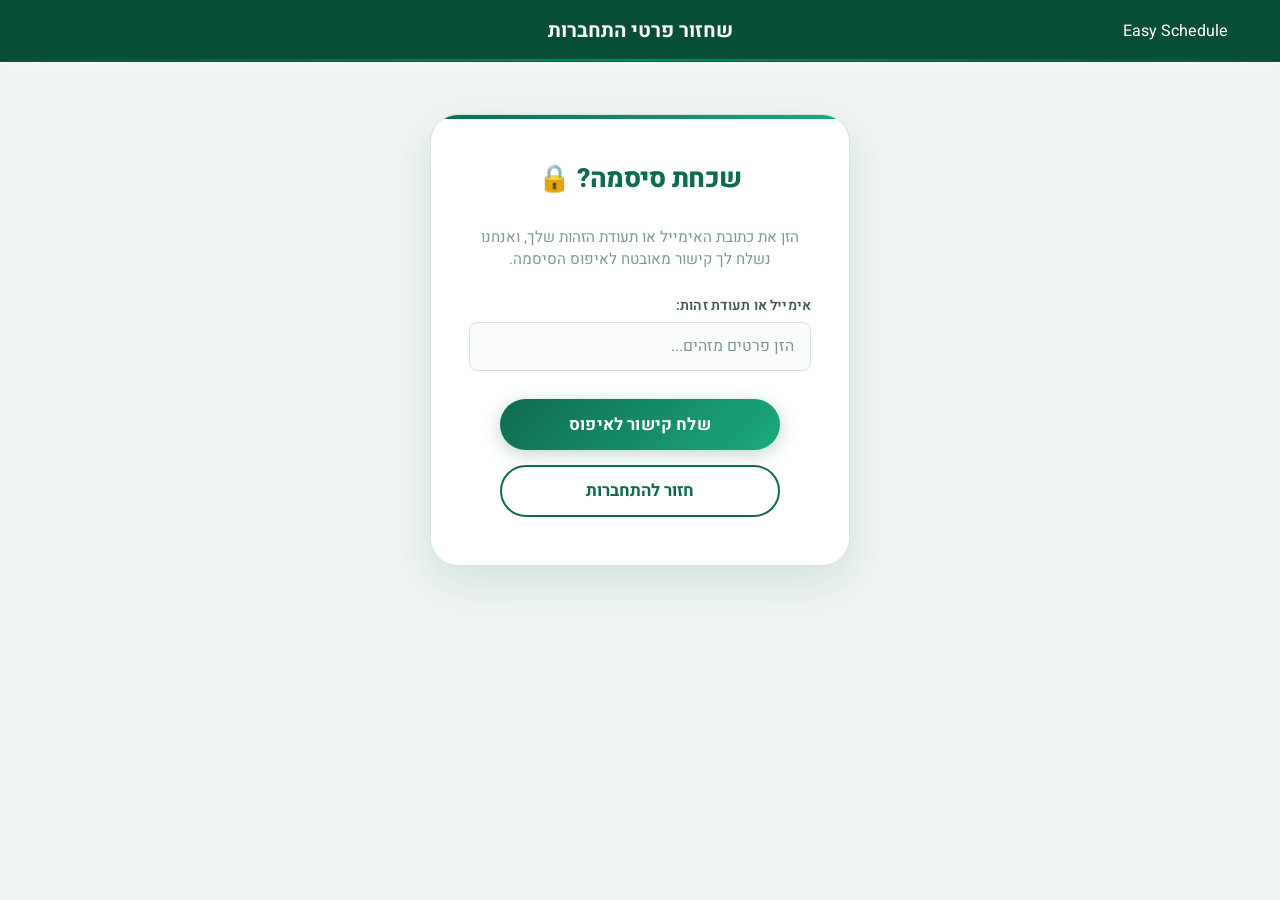
<file: forgot_password.html>
<!DOCTYPE html>
<html lang="he" dir="rtl">
<head>
    <meta charset="UTF-8">
    <meta name="viewport" content="width=device-width, initial-scale=1.0">
    <title>שחזור סיסמה - Easy Schedule</title>
    <link rel="stylesheet" href="style.css">
</head>
<body>
    <div class="navbar" style="color: white;">
        <div style="font-size: 16px; padding-right: 20px;">
            Easy Schedule
        </div>
        <div style="position: absolute; left: 50%; transform: translateX(-50%); font-size: 1.25rem; font-weight: bold;">
            שחזור פרטי התחברות
        </div>
    </div>

    <div class="auth-box">
        <h2>שכחת סיסמה? 🔒</h2>
        <p style="text-align: center; color: var(--text-muted); margin-bottom: 25px; font-size: 0.95rem;">
            הזן את כתובת האימייל או תעודת הזהות שלך, ואנחנו נשלח לך קישור מאובטח לאיפוס הסיסמה.
        </p>
        
        <form onsubmit="event.preventDefault(); alert('✅ קישור לאיפוס סיסמה נשלח למייל שלך!'); window.location.href='index.html';">
            <label>אימייל או תעודת זהות:</label>
            <input type="text" placeholder="הזן פרטים מזהים..." required>
            
            <button type="submit" class="main-btn" style="margin-top: 10px;">שלח קישור לאיפוס</button>
            <a href="index.html" class="secondary-btn" style="display: block; line-height: 24px; margin-top: 15px;">חזור להתחברות</a>
        </form>
    </div>
</body>
</html>
</file>
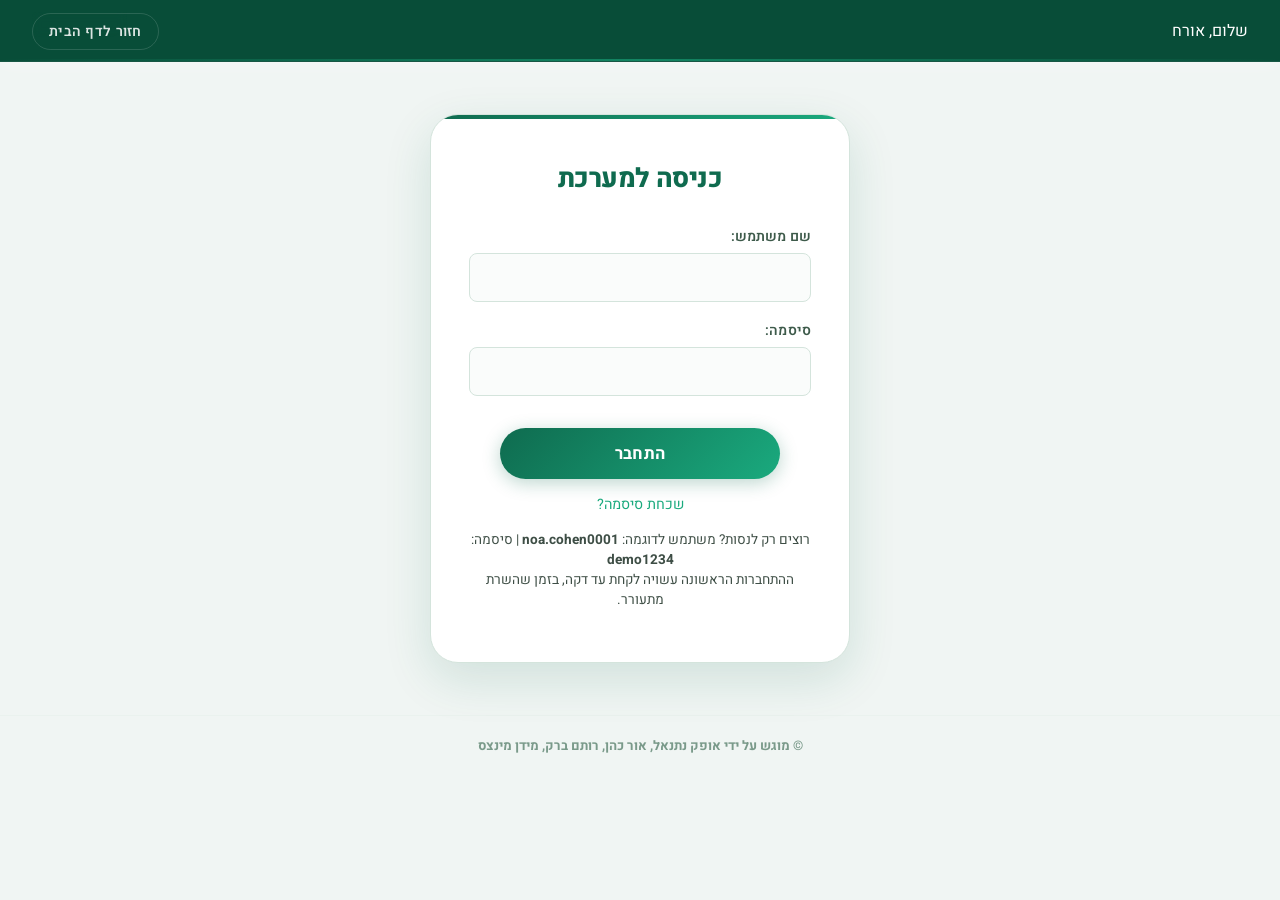
<file: login.html>
<!DOCTYPE html>
<html lang="he" dir="rtl">
<head>
    <meta charset="UTF-8">
    <meta name="viewport" content="width=device-width, initial-scale=1.0">
    <title>כניסה למערכת</title>
    <link rel="stylesheet" href="style.css">
    
    <script src="config.js"></script>
</head>
<body>

<div class="navbar">
    <div>שלום, אורח</div>
    <div class="nav-links">
        <a href="index.html">חזור לדף הבית</a>
    </div>
</div>

<div class="auth-box">
    <h2>כניסה למערכת</h2>
    
    <div id="login-error" class="error-msg" style="display: none; color: red; margin-bottom: 15px; font-weight: bold;">
        טעות במשתמש או בסיסמא
    </div>

    <form id="loginForm" onsubmit="handleLogin(event)">
        <label>שם משתמש:</label>
        <input type="text" id="login-username" required>

        <label>סיסמה:</label>
        <input type="password" id="login-pass" required>

        <button type="submit" class="main-btn">התחבר</button>
        
        <a href="forgot_password.html" style="display: block; text-align: center; color: var(--accent); text-decoration: none; font-size: 0.9rem; margin-top: 15px; transition: color 0.2s;" onmouseover="this.style.color='var(--primary)'" onmouseout="this.style.color='var(--accent)'">שכחת סיסמה?</a>

        <p style="text-align: center; font-size: 0.85rem; margin-top: 15px; opacity: 0.8;">
            רוצים רק לנסות? משתמש לדוגמה: <strong>noa.cohen0001</strong> | סיסמה: <strong>demo1234</strong><br>
            ההתחברות הראשונה עשויה לקחת עד דקה, בזמן שהשרת מתעורר.
        </p>
    </form>
</div>

<footer class="site-footer">
    <p><strong>© מוגש על ידי אופק נתנאל, אור כהן, רותם ברק, מידן מינצס</strong></p>
</footer>

<script>
    async function handleLogin(event) {
        event.preventDefault();
        
        const usernameField = document.getElementById('login-username');
        const passField = document.getElementById('login-pass');
        const errorMsg = document.getElementById('login-error');

        // איפוס שגיאות
        errorMsg.style.display = 'none';

        const finalUsername = usernameField.value.trim();
        const finalPass = passField.value.trim();

        try {
            // הסיסמה נבדקת בשרת, כך שהדפדפן לא ניגש לטבלת הסטודנטים
            const response = await fetch(`${API_BASE}/api/login`, {
                method: 'POST',
                headers: { 'Content-Type': 'application/json' },
                body: JSON.stringify({ user_name: finalUsername, password: finalPass })
            });
            const data = response.ok ? await response.json() : null;
            const error = response.ok ? null : response.status;

            if (error) {
                console.error("שגיאה בהתחברות:", error);
                errorMsg.textContent = "שם משתמש או סיסמה שגויים";
                errorMsg.style.display = 'block';

            } else if (data) {
                console.log("התחברות מוצלחת!", data);
                
                // שמירת השם המלא מהעמודה הנכונה ב-DB
                localStorage.setItem('currentUser', JSON.stringify({
                    id: data.student_id,      // מזהה הסטודנט
                    name: data.user_name,     // השם המלא כפי שמופיע בטבלה
                    program_id: data.program_id // (אופציונלי) אם תרצה להשתמש בזה בהמשך
                }));
                
                window.location.href = 'dashboard.html'; 
            }
        } catch (err) {
            console.error("שגיאה קריטית בקוד:", err);
            errorMsg.style.display = 'block';
            errorMsg.textContent = "שגיאה בחיבור לשרת";
        }
    }
</script>
</body>
</html>
</file>
<file: style.css>
@import url('https://fonts.googleapis.com/css2?family=Heebo:wght@300;400;500;600;700;800;900&family=Playfair+Display:wght@700&display=swap');

/* ======================== משתני צבע ======================== */
:root {
    --primary:       #0f6b4f;
    --primary-green: #0f6b4f;
    --primary-dark:  #084d38;
    --primary-light: #e6f4ef;
    --accent:        #1aaa7e;
    --accent-glow:   rgba(26, 170, 126, 0.18);

    --bg:            #f0f5f3;
    --bg-subtle:     #e8efec;
    --card:          #ffffff;
    --card-raised:   #ffffff;

    --text:          #0f2318;
    --text-mid:      #3d5a4a;
    --text-muted:    #7a9a8a;
    --border:        #d4e4dc;
    --border-light:  #eaf2ee;

    --shadow-sm:  0 2px 8px rgba(15, 107, 79, 0.06);
    --shadow-md:  0 6px 24px rgba(15, 107, 79, 0.10);
    --shadow-lg:  0 16px 48px rgba(15, 107, 79, 0.14);

    --radius-sm:  8px;
    --radius-md:  14px;
    --radius-lg:  20px;
    --radius-xl:  28px;
}

/* ======================== בסיס ======================== */
*, *::before, *::after { box-sizing: border-box; }

body {
    font-family: 'Heebo', sans-serif;
    margin: 0;
    background-color: var(--bg);
    color: var(--text);
    direction: rtl;
    text-align: right;
    overflow-x: hidden;
    -webkit-font-smoothing: antialiased;
}

input[type=number]::-webkit-inner-spin-button,
input[type=number]::-webkit-outer-spin-button { -webkit-appearance: none; margin: 0; }

::-webkit-scrollbar { width: 5px; height: 5px; }
::-webkit-scrollbar-track { background: transparent; }
::-webkit-scrollbar-thumb { background: rgba(15, 107, 79, 0.22); border-radius: 10px; }
::-webkit-scrollbar-thumb:hover { background: rgba(15, 107, 79, 0.45); }

/* ======================== Navbar ======================== */
.navbar {
    position: sticky;
    top: 0;
    z-index: 100;
    display: flex;
    justify-content: space-between;
    align-items: center;
    padding: 0 32px;
    height: 62px;
    background: var(--primary-dark);
    box-shadow: 0 2px 20px rgba(255, 255, 255, 0.35);
    border-bottom: 1px solid rgba(255, 255, 255, 0.06);
    color: white;
}

.navbar::after {
    content: '';
    position: absolute;
    bottom: 0; left: 0; right: 0;
    height: 2px;
    background: linear-gradient(90deg, transparent, var(--accent), transparent);
    opacity: 0.6;
}

.nav-title {
    font-size: 1rem;
    font-weight: 700;
    color: #fff;
    letter-spacing: 0.01em;
    opacity: 0.95;
}

.nav-links a {
    color: rgba(255,255,255,0.85);
    text-decoration: none;
    margin-inline-start: 8px;
    padding: 7px 16px;
    border-radius: 50px;
    border: 1px solid rgba(255,255,255,0.14);
    font-size: 0.88rem;
    font-weight: 600;
    letter-spacing: 0.02em;
    transition: all 0.22s ease;
    backdrop-filter: blur(4px);
}

.nav-links a:hover {
    background: rgba(255,255,255,0.12);
    border-color: rgba(255,255,255,0.3);
    color: #fff;
    transform: translateY(-1px);
}

/* ======================== Auth Box ======================== */
.auth-box {
    width: 100%;
    max-width: 420px;
    margin: 52px auto;
    background: var(--card);
    padding: 44px 38px 38px;
    border-radius: var(--radius-xl);
    box-shadow: var(--shadow-lg);
    border: 1px solid var(--border);
    position: relative;
    overflow: hidden;
}

.auth-box::before {
    content: '';
    position: absolute;
    top: 0; left: 0; right: 0;
    height: 4px;
    background: linear-gradient(90deg, var(--primary), var(--accent));
    border-radius: var(--radius-xl) var(--radius-xl) 0 0;
}

.auth-box h2 {
    color: var(--primary);
    margin: 0 0 28px;
    font-weight: 800;
    font-size: 1.65rem;
    text-align: center;
    letter-spacing: -0.02em;
}

.auth-box h3 {
    color: var(--primary);
    margin: 0 0 24px;
    font-weight: 800;
    font-size: 1.4rem;
    text-align: center;
}

.auth-box label {
    display: block;
    text-align: right;
    margin-bottom: 6px;
    font-weight: 600;
    color: var(--text-mid);
    font-size: 0.875rem;
    letter-spacing: 0.01em;
}

/* ======================== Inputs ======================== */
input[type="text"],
input[type="email"],
input[type="password"],
input[type="number"],
select {
    width: 100%;
    padding: 12px 16px;
    margin-bottom: 18px;
    border: 1.5px solid var(--border);
    background: #fafcfb;
    border-radius: var(--radius-sm);
    font-size: 0.98rem;
    font-family: 'Heebo', sans-serif;
    color: var(--text);
    transition: all 0.22s ease;
    outline: none;
}

input:focus, select:focus {
    border-color: var(--accent);
    background: var(--card);
    box-shadow: 0 0 0 3px var(--accent-glow);
}

input::placeholder { color: var(--text-muted); }

/* ======================== כפתורים ======================== */
.main-btn {
    display: block;
    width: 82%;
    margin: 14px auto;
    padding: 13px 20px;
    background: linear-gradient(135deg, var(--primary) 0%, var(--accent) 100%);
    color: #fff;
    border: none;
    border-radius: 50px;
    font-family: 'Heebo', sans-serif;
    font-size: 1.05rem;
    font-weight: 700;
    cursor: pointer;
    text-align: center;
    text-decoration: none;
    box-shadow: 0 4px 18px rgba(15, 107, 79, 0.28);
    transition: all 0.22s ease;
    letter-spacing: 0.01em;
    position: relative;
    overflow: hidden;
}

.main-btn::after {
    content: '';
    position: absolute;
    inset: 0;
    background: rgba(255,255,255,0);
    transition: background 0.2s;
}

.main-btn:hover {
    transform: translateY(-2px);
    box-shadow: 0 8px 28px rgba(15, 107, 79, 0.36);
}

.main-btn:hover::after { background: rgba(255,255,255,0.08); }
.main-btn:active { transform: scale(0.98); }

.secondary-btn {
    display: block;
    width: 82%;
    margin: 10px auto;
    padding: 12px 20px;
    background: transparent;
    color: var(--primary);
    border: 2px solid var(--primary);
    border-radius: 50px;
    font-family: 'Heebo', sans-serif;
    font-size: 1.05rem;
    font-weight: 700;
    cursor: pointer;
    text-align: center;
    text-decoration: none;
    transition: all 0.22s ease;
}

.secondary-btn:hover {
    background: var(--primary-light);
    transform: translateY(-2px);
    box-shadow: var(--shadow-sm);
}

.error-msg {
    color: #b91c1c;
    background: #fef2f2;
    border: 1px solid #fecaca;
    padding: 11px 14px;
    border-radius: var(--radius-sm);
    margin-bottom: 16px;
    font-size: 0.9rem;
    font-weight: 500;
    display: none;
}

/* ======================== Menu List (index) ======================== */
.menu-list {
    list-style: none;
    padding: 0;
    margin: 0;
    display: flex;
    flex-direction: column;
    gap: 12px;
}

.menu-list li { width: 100%; }

/* ======================== Dashboard Layout ======================== */
.main-container {
    display: flex;
    justify-content: center;
    width: 100%;
    height: calc(100vh - 62px);
    padding: 18px;
    box-sizing: border-box;
    background: var(--bg);
    gap: 18px;
}

.chat-container {
    flex: 1;
    background: var(--card);
    border-radius: var(--radius-lg);
    display: flex;
    flex-direction: column;
    padding: 20px;
    box-sizing: border-box;
    transition: all 0.5s cubic-bezier(0.4, 0, 0.2, 1);
    box-shadow: var(--shadow-md);
    border: 1px solid var(--border-light);
}

.chat-container.full-screen {
    display: block;
    width: 100%;
    max-width: 800px;
    min-width: 0;
    margin: 0 auto -18px auto;
    padding-bottom: 18px;
    background: var(--card);
    border: none;
    box-shadow: none;
    flex: 1;
    border-bottom-left-radius: 0;
    border-bottom-right-radius: 0;
    transform: translateX(-55px);
}

.schedule-container {
    flex: 2;
    background: var(--bg);
    padding: 20px;
    border-radius: var(--radius-lg);
    height: 100%;
    overflow-y: auto;
    box-sizing: border-box;
    opacity: 1;
    transform: translateX(0);
    transition: all 0.5s cubic-bezier(0.4, 0, 0.2, 1);
    box-shadow: var(--shadow-md);
    border: 1px solid var(--border-light);
}

.schedule-container.hidden {
    flex: 0;
    padding: 0;
    opacity: 0;
    transform: translateX(-40px);
    overflow: hidden;
    border: none;
    box-shadow: none;
}

/* ======================== בחירת סמסטר ======================== */
.semester-selection-container {
    background: var(--card);
    padding: 16px 20px;
    border-radius: var(--radius-md);
    margin: 0 auto 16px auto;
    border: 1px solid var(--border);
    width: 100%;
    box-shadow: var(--shadow-sm);
}

.semester-selection-title {
    text-align: center;
    font-weight: 700;
    margin-bottom: 12px;
    font-size: 0.9rem;
    color: var(--text-muted);
    text-transform: uppercase;
    letter-spacing: 0.06em;
}

.semester-buttons-group {
    display: flex;
    gap: 10px;
    justify-content: center;
}

.semester-btn {
    flex: 1;
    padding: 10px 8px;
    border-radius: var(--radius-sm);
    font-size: 0.9rem;
    font-weight: 700;
    font-family: 'Heebo', sans-serif;
    cursor: pointer;
    background: var(--bg);
    color: var(--text-mid);
    border: 1.5px solid var(--border);
    transition: all 0.2s ease;
    letter-spacing: 0.01em;
}

.semester-btn:hover { background: var(--bg-subtle); border-color: var(--text-muted); }

.semester-btn.active {
    background: var(--primary);
    color: #fff;
    border-color: var(--primary);
    box-shadow: 0 3px 12px rgba(15, 107, 79, 0.25);
}

/* ======================== צ'אט ======================== */
.chat-history {
    height: 400px;
    overflow-y: auto;
    border: 1.5px solid var(--border-light);
    border-radius: var(--radius-md);
    padding: 18px;
    margin: 0 auto 16px auto;
    background: #fafcfb;
    width: 100%;
    box-sizing: border-box;
    display: flex;
    flex-direction: column;
    gap: 12px;
}

.message {
    padding: 11px 16px;
    border-radius: 16px;
    max-width: 75%;
    width: fit-content;
    line-height: 1.65;
    font-size: 0.94rem;
    animation: msgIn 0.25s ease-out both;
}

@keyframes msgIn {
    from { opacity: 0; transform: translateY(6px); }
    to   { opacity: 1; transform: translateY(0); }
}

.system-message {
    background: transparent !important;
    color: var(--text);
    border: none !important;
    box-shadow: none !important;
    margin: 0 !important;
    padding: 8px 0 !important;
    border-radius: 0 !important;
    max-width: 96% !important;
    width: 96% !important;
    font-size: 0.93rem;
    line-height: 1.7;
}

.user-message {
    background: linear-gradient(135deg, #d1ede3 0%, #c4e8d8 100%);
    color: var(--text);
    border: none;
    border-bottom-right-radius: 5px;
    border-bottom-left-radius: 16px;
    margin-left: auto;
    margin-right: 0;
    font-weight: 500;
    box-shadow: 0 1px 4px rgba(15,107,79,0.08);
}

/* ======================== שורת קלט ======================== */
.chat-input-area {
    display: flex;
    gap: 10px;
    align-items: center;
    width: 100%;
    background: var(--card);
    padding: 12px 14px;
    border-radius: var(--radius-md);
    border: 1.5px solid var(--border);
    box-shadow: var(--shadow-sm);
    box-sizing: border-box;
    transition: border-color 0.2s, box-shadow 0.2s;
}

.chat-input-area:focus-within {
    border-color: var(--accent);
    box-shadow: 0 0 0 3px var(--accent-glow);
}

.chat-input-area textarea {
    flex-grow: 1;
    min-height: 46px;
    padding: 10px 14px;
    margin-bottom: 0;
    border: 1.5px solid var(--border-light);
    border-radius: var(--radius-sm);
    background: #fafcfb;
    resize: none;
    font-size: 0.95rem;
    font-family: 'Heebo', sans-serif;
    color: var(--text);
    outline: none;
    transition: border-color 0.2s;
}

.chat-input-area textarea:focus { border-color: var(--accent); }
.chat-input-area textarea::placeholder { color: var(--text-muted); }

.chat-input-area button {
    height: 46px;
    padding: 0 24px;
    border-radius: var(--radius-sm);
    font-family: 'Heebo', sans-serif;
    font-weight: 700;
    font-size: 0.95rem;
    background: linear-gradient(135deg, var(--primary), var(--accent));
    color: #fff;
    border: none;
    cursor: pointer;
    transition: all 0.2s ease;
    box-shadow: 0 3px 12px rgba(15, 107, 79, 0.22);
    white-space: nowrap;
}

.chat-input-area button:hover {
    transform: translateY(-1px);
    box-shadow: 0 6px 18px rgba(15, 107, 79, 0.32);
}

.generate-btn {
    margin-top: 14px;
    padding: 14px;
    width: 100%;
    background: linear-gradient(135deg, var(--primary), var(--accent));
    color: #fff;
    font-family: 'Heebo', sans-serif;
    font-size: 1rem;
    font-weight: 700;
    border: none;
    border-radius: var(--radius-sm);
    cursor: pointer;
    box-shadow: 0 4px 16px rgba(15, 107, 79, 0.28);
    transition: all 0.2s ease;
    letter-spacing: 0.02em;
}

.generate-btn:hover {
    transform: translateY(-2px);
    box-shadow: 0 8px 24px rgba(15, 107, 79, 0.36);
}

.status-message {
    margin-top: 12px;
    padding: 10px 14px;
    border-radius: var(--radius-sm);
    background: #ecfaf3;
    color: var(--primary);
    border: 1px solid #a7e4c6;
    display: none;
    font-size: 0.87rem;
    font-weight: 500;
}

/* ======================== טאבים חלופות ======================== */
.alternatives-tabs {
    margin-bottom: 18px;
    display: flex;
    gap: 10px;
    width: 100%;
}

.tab-button {
    flex: 1;
    background: var(--card);
    color: var(--text-mid);
    box-shadow: var(--shadow-sm);
    padding: 13px 16px;
    border: 1.5px solid var(--border);
    border-radius: var(--radius-md);
    cursor: pointer;
    font-family: 'Heebo', sans-serif;
    font-weight: 700;
    font-size: 0.95rem;
    transition: all 0.2s ease;
    text-align: center;
}

.tab-button:hover {
    background: var(--bg-subtle);
    border-color: var(--text-muted);
    transform: translateY(-1px);
}

.tab-button.active {
    background: var(--primary);
    color: #fff;
    border-color: var(--primary);
    box-shadow: 0 4px 14px rgba(15, 107, 79, 0.28);
    transform: translateY(-1px);
}

.alternative-content {
    display: none;
    padding-top: 14px;
}

.alternative-content.active {
    display: block;
    animation: fadeIn 0.3s ease-out;
}

.select-alt-button {
    width: auto;
    min-width: 170px;
    padding: 9px 22px;
    background: var(--primary);
    color: #fff;
    border-radius: 50px;
    font-family: 'Heebo', sans-serif;
    font-size: 0.9rem;
    font-weight: 700;
    margin-right: auto;
    cursor: pointer;
    border: none;
    transition: all 0.2s ease;
    box-shadow: 0 3px 12px rgba(15, 107, 79, 0.22);
    letter-spacing: 0.01em;
}

.select-alt-button:hover {
    background: var(--accent);
    transform: translateY(-2px);
    box-shadow: 0 6px 18px rgba(15, 107, 79, 0.32);
}

.select-alt-button.selected {
    background: var(--text-muted);
    opacity: 0.75;
    cursor: default;
    pointer-events: none;
    box-shadow: none;
}

/* ======================== טבלת מערכת שעות ======================== */
.schedule-table, .exam-schedule-table {
    width: 100%;
    border-collapse: separate;
    border-spacing: 0;
    text-align: center;
    border-radius: var(--radius-md);
    overflow: hidden;
    border: 1.5px solid var(--border);
    box-shadow: var(--shadow-sm);
    margin-bottom: 18px;
    background: var(--card);
}

.schedule-table th {
    background: var(--primary-light) !important;
    color: var(--primary-dark) !important;
    font-weight: 700;
    font-size: 0.85rem;
    letter-spacing: 0.03em;
    padding: 11px 8px;
    border-left: 2px solid #fff !important;
    border-right: 2px solid #fff !important;
}

.schedule-table td,
.exam-schedule-table td {
    border: 1px solid var(--border-light);
    padding: 6px;
    min-width: 80px;
    height: 58px;
    vertical-align: middle;
    background: #fff;
    transition: background 0.15s;
}

.schedule-table td:hover { background: #f6fbf8; }

.course-block {
    background: linear-gradient(135deg, var(--primary) 0%, var(--accent) 100%);
    color: #fff;
    border-radius: var(--radius-sm);
    font-size: 11.5px;
    font-weight: 700;
    cursor: pointer;
    box-shadow: 0 2px 8px rgba(15, 107, 79, 0.22);
    transition: all 0.2s ease;
    padding: 5px 4px;
    line-height: 1.35;
    position: relative;
}

.course-block:hover {
    cursor: pointer;
    transform: scale(1.04);
    box-shadow: 0 4px 14px rgba(15, 107, 79, 0.32);
}

.course-block.locked {
    background: linear-gradient(135deg, #ff6b35 0%, #f7931e 100%);
    box-shadow: 0 2px 8px rgba(255, 107, 53, 0.3);
}

.course-block.locked::after {
    content: '🔒';
    position: absolute;
    inset-inline-end: 8px;
    top: 8px;
    font-size: 0.95rem;
}

.course-block.locked:hover {
    transform: scale(1.04);
    box-shadow: 0 4px 14px rgba(255, 107, 53, 0.4);
}

.free-day { background: #f8faf9 !important; }

/* ======================== פאנל עומסים ======================== */
.load-summary-panel {
    border: 1.5px solid var(--border);
    padding: 18px 20px;
    border-radius: var(--radius-md);
    background: var(--card);
    margin-bottom: 18px;
    box-shadow: var(--shadow-sm);
}

.assessment-lists {
    display: flex;
    gap: 18px;
    margin-top: 10px;
    margin-bottom: 14px;
}

.assessment-column {
    flex: 1;
    border-right: 1.5px dashed var(--border);
    padding-left: 12px;
}

.assessment-lists ul {
    list-style: none;
    padding: 0;
    font-size: 0.875rem;
    margin: 0;
}

.assessment-lists li {
    padding: 3px 0;
    color: var(--primary);
    font-weight: 600;
}

/* ======================== Badges ======================== */
.badge {
    padding: 4px 12px;
    border-radius: 50px;
    font-size: 0.78rem;
    font-weight: 700;
    letter-spacing: 0.02em;
    display: inline-block;
}

.badge.red    { background: #fef2f2; color: #b91c1c; }
.badge.orange { background: #fff7ed; color: #c2410c; }
.badge.green  { background: #f0fdf4; color: #15803d; }

/* ======================== אנימציות ======================== */
@keyframes fadeIn {
    from { opacity: 0; transform: translateY(10px); }
    to   { opacity: 1; transform: translateY(0); }
}

/* ======================== Footer ======================== */
.site-footer {
    text-align: center;
    padding: 20px;
    color: var(--text-muted);
    font-size: 0.82rem;
    border-top: 1px solid var(--border-light);
    margin-top: auto;
    background: transparent;
}

.site-footer p { margin: 0; }
</file>
